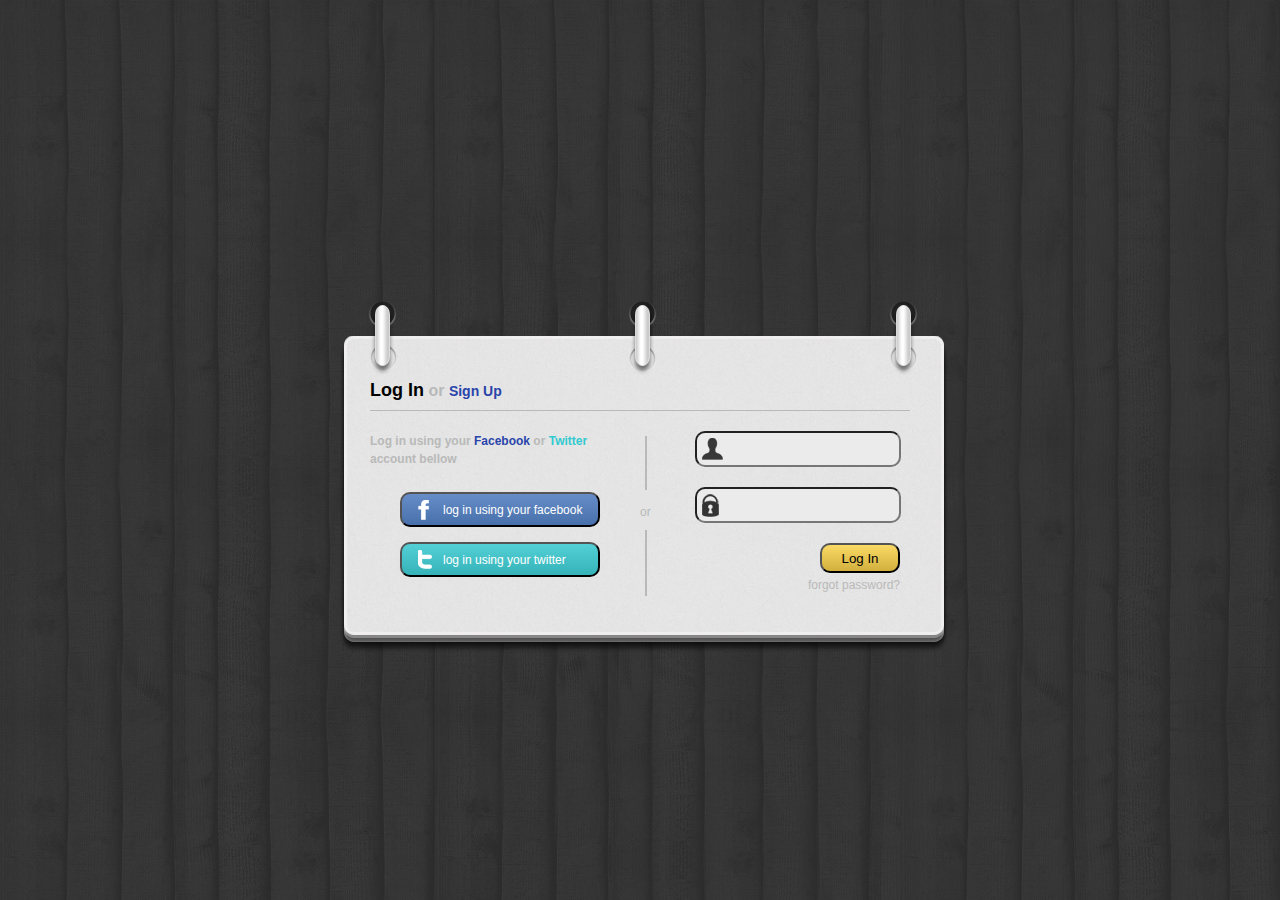
<file: Task-01/index.html>
<!DOCTYPE html>
<html lang="uk">

<head>
    <meta charset="UTF-8">
    <title>Урок №7 - Завдання №1</title>
    <link rel="stylesheet" href=".css/style.css" type="text/css">
</head>

<body>

    <div class="container">

        <div class="textLogin">
            <span class="black18">Log In</span> or <span class="blue14">Sign Up</span>
        </div>

        <div class="socialButton">
            <span class="social">Log in using your <span class="facebook">Facebook</span> or <span class="twitter">Twitter</span> account bellow</span>
            <div class="buttonPosition">
                <button type="button" class="buttonFb">
                    <img class="button1" src=".images/fb-icon.png" alt="">
                    <span>log in using your facebook</span>
                </button>
                <button type="button" class="buttonTw">
                    <img class="button2" src=".images/twitter-icon.png" alt="">
                    <span>log in using your twitter</span>
                </button>
            </div>
        </div>

        <div class="verticalLine">
        </div>

        <div class="textOR">
            <p>or</p>
        </div>

        <div class="loginForm">
            <input type="text" value="" placeholder="">
            <input type="password" value="" placeholder="">
            <input type="submit" value="Log In">
            <a href="#">forgot password&#63;</a>
        </div>
    </div>

</body>

</html>
</file>
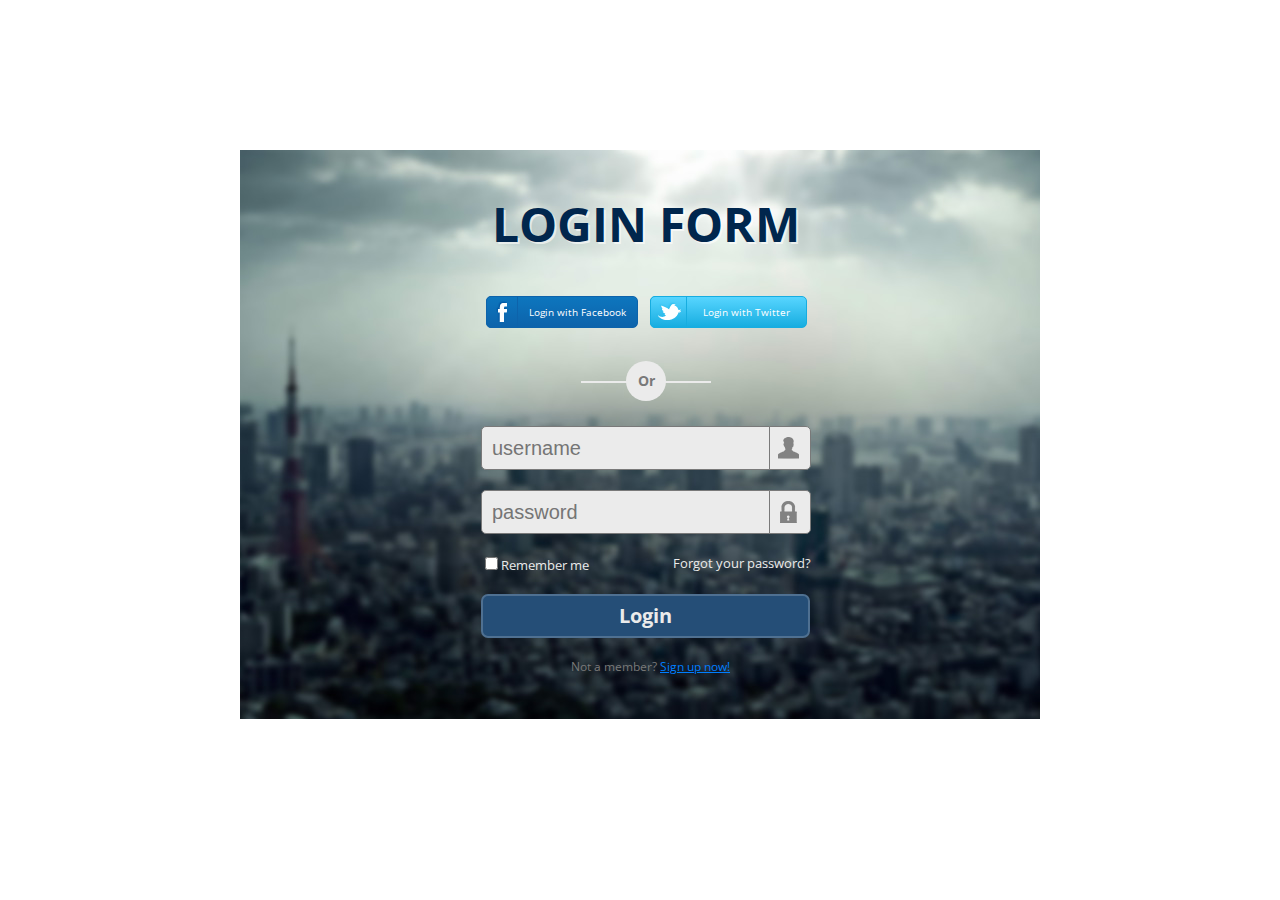
<file: Task-02/index.html>
<!DOCTYPE html>
<html lang="uk">

<head>
    <meta charset="UTF-8">
    <title>Урок №7 - Завдання №2</title>
    <link rel="stylesheet" href=".css/style.css" type="text/css">
    <link href="https://fonts.googleapis.com/css?family=Open+Sans:400,700,800" rel="stylesheet">
</head>

<body>
    <div class="container">
        <div class="form">
            <h1>Login Form</h1>

            <div class="btnFb">
                <a href="#">
                    <div class="imgFb"><img src=".images/fb-icon.png" alt=""></div>
                    <div class="loginFb">Login with Facebook</div>
                </a>
            </div>

            <div class="btnTw">
                <a href="#">
                    <div class="imgTw"><img src=".images/twitter-icon.png" alt=" "></div>
                    <div class="loginTw">Login with Twitter</div>
                </a>
            </div>

            <div class="hl"></div>
            <div class="circle"><span>Or</span></div>

            <input type="text" value="" placeholder="username">
            <div class="log"></div>
            <input type="password" value="" placeholder="password">
            <div class="passwd"></div>

            <div class="check"><input type="checkbox" value="">Remember me</div>
            <a href="#" class="forgot">Forgot your password&#63;</a>

            <div class="btnlog">
                <a href="#">
                    <div>Login</div>
                </a>
            </div>

            <span>Not a member&#63; <a href="#" class="link">Sign up now!</a></span>

        </div>
    </div>
</body>

</html>
</file>
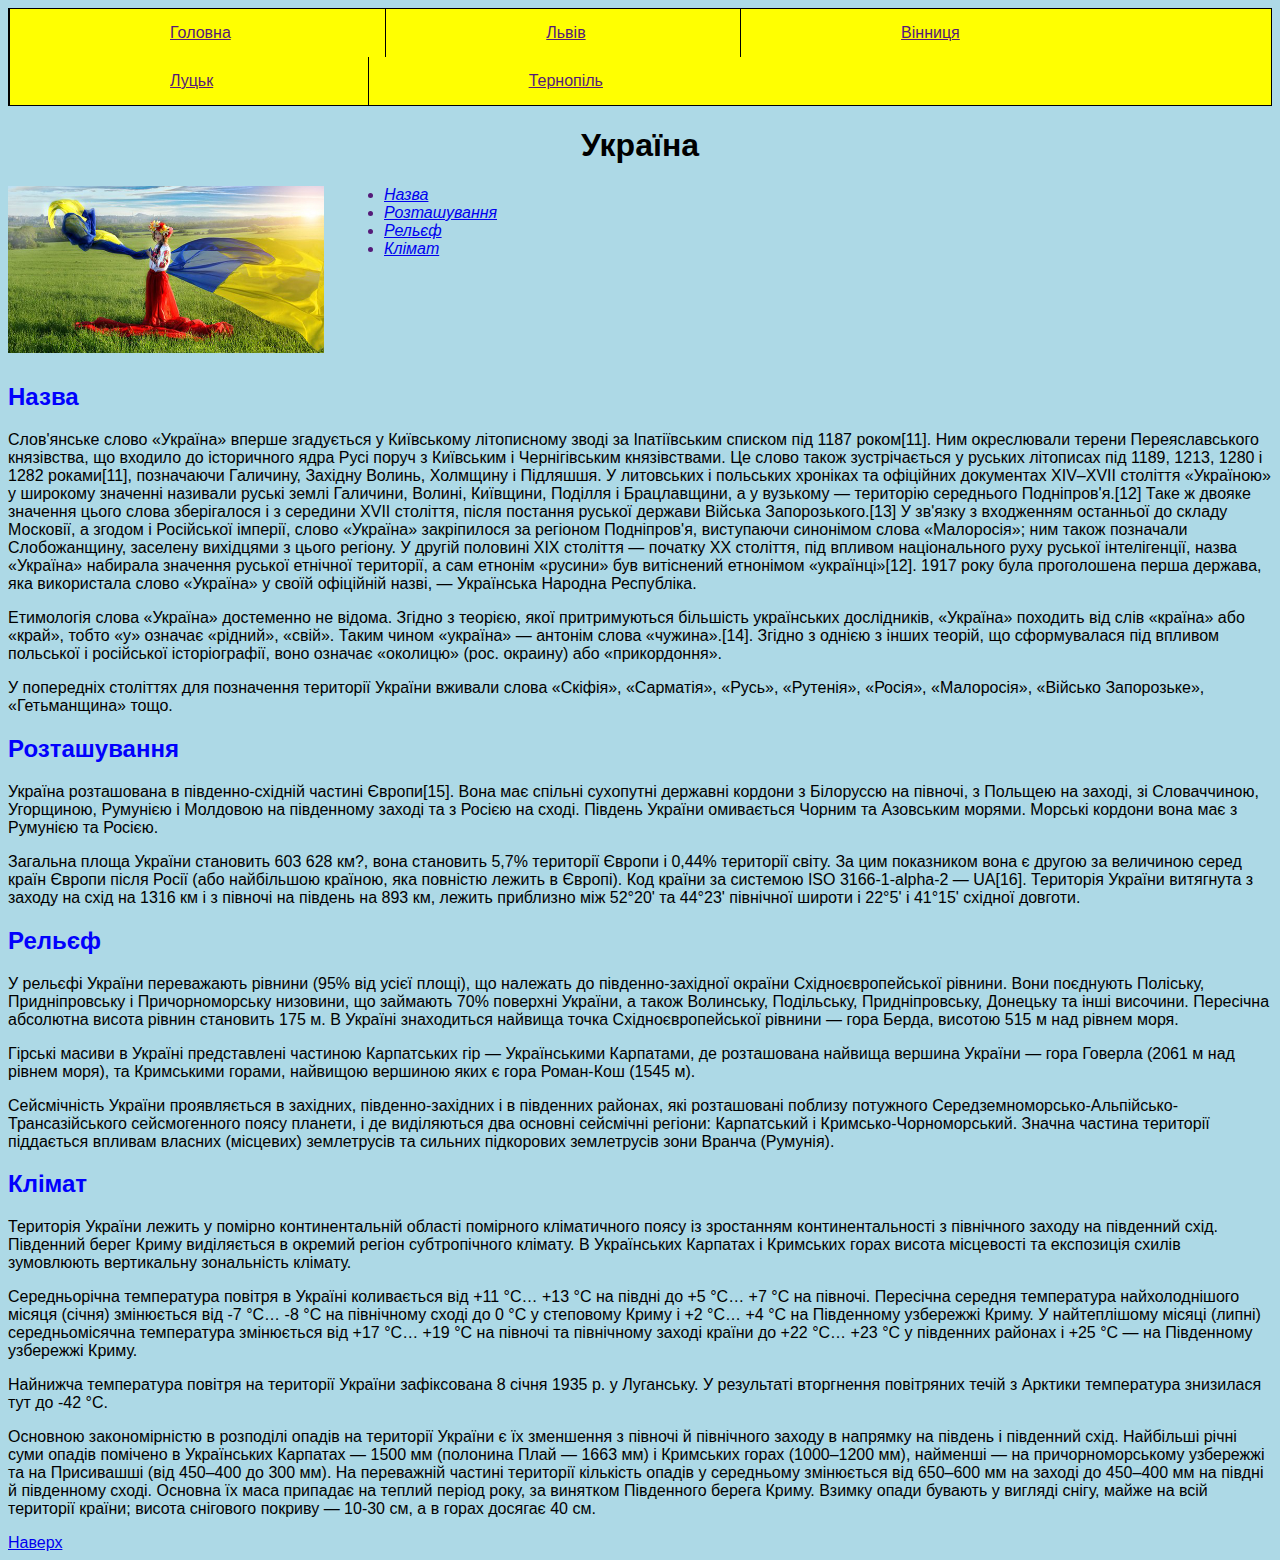
<file: Task01/index.html>
<!DOCTYPE html>
<html lang="uk">

<head>
    <meta charset="UTF-8">
    <title>Урок №5 - Завдання №1</title>
    <link rel="stylesheet" href="css/style.css">
</head>

<body>

    <a id="top"></a>
    
    <ul class="mainMenu">
        <li><a href="index.html">Головна</a></li>
        <li><a href="lviv.html">Львів</a></li>
        <li><a href="vinnucia.html">Вінниця</a></li>
        <li><a href="lyck.html">Луцьк</a></li>
        <li><a href="ternopil.html">Тернопіль</a></li>
    </ul>
    
    <h1>Україна</h1>

    <img src="images/index.jpg" alt="Україна">

    <ul class="scroll">
        <li><a href="#section1">Назва</a></li>
        <li><a href="#section2">Розташування</a></li>
        <li><a href="#section3">Рельєф</a></li>
        <li><a href="#section4">Клімат</a></li>

    </ul>

    <a id="section1"></a>
    <h2>Назва</h2>

    <p>Слов'янське слово «Україна» вперше згадується у Київському літописному зводі за Іпатіївським списком під 1187 роком[11]. Ним окреслювали терени Переяславського князівства, що входило до історичного ядра Русі поруч з Київським і Чернігівським князівствами. Це слово також зустрічається у руських літописах під 1189, 1213, 1280 і 1282 роками[11], позначаючи Галичину, Західну Волинь, Холмщину і Підляшшя. У литовських і польських хроніках та офіційних документах XIV–XVII століття «Україною» у широкому значенні називали руські землі Галичини, Волині, Київщини, Поділля і Брацлавщини, а у вузькому — територію середнього Подніпров'я.[12] Таке ж двояке значення цього слова зберігалося і з середини XVII століття, після постання руської держави Війська Запорозького.[13] У зв'язку з входженням останньої до складу Московії, а згодом і Російської імперії, слово «Україна» закріпилося за регіоном Подніпров'я, виступаючи синонімом слова «Малоросія»; ним також позначали Слобожанщину, заселену вихідцями з цього регіону. У другій половині XIX століття — початку XX століття, під впливом національного руху руської інтелігенції, назва «Україна» набирала значення руської етнічної території, а сам етнонім «русини» був витіснений етнонімом «українці»[12]. 1917 року була проголошена перша держава, яка використала слово «Україна» у своїй офіційній назві, — Українська Народна Республіка.</p>

    <p>Етимологія слова «Україна» достеменно не відома. Згідно з теорією, якої притримуються більшість українських дослідників, «Україна» походить від слів «країна» або «край», тобто «у» означає «рідний», «свій». Таким чином «україна» — антонім слова «чужина».[14]. Згідно з однією з інших теорій, що сформувалася під впливом польської і російської історіографії, воно означає «околицю» (рос. окраину) або «прикордоння».</p>

    <p>У попередніх століттях для позначення території України вживали слова «Скіфія», «Сарматія», «Русь», «Рутенія», «Росія», «Малоросія», «Військо Запорозьке», «Гетьманщина» тощо.</p>

    <a id="section2"></a>
    <h2>Розташування</h2>

    <p>Україна розташована в південно-східній частині Європи[15]. Вона має спільні сухопутні державні кордони з Білоруссю на півночі, з Польщею на заході, зі Словаччиною, Угорщиною, Румунією і Молдовою на південному заході та з Росією на сході. Південь України омивається Чорним та Азовським морями. Морські кордони вона має з Румунією та Росією.</p>

    <p>Загальна площа України становить 603 628 км?, вона становить 5,7% території Європи і 0,44% території світу. За цим показником вона є другою за величиною серед країн Європи після Росії (або найбільшою країною, яка повністю лежить в Європі). Код країни за системою ISO 3166-1-alpha-2 — UA[16]. Територія України витягнута з заходу на схід на 1316 км і з півночі на південь на 893 км, лежить приблизно між 52°20' та 44°23' північної широти і 22°5' і 41°15' східної довготи.</p>

    <a id="section3"></a>
    <h2>Рельєф</h2>

    <p>У рельєфі України переважають рівнини (95% від усієї площі), що належать до південно-західної окраїни Східноєвропейської рівнини. Вони поєднують Поліську, Придніпровську і Причорноморську низовини, що займають 70% поверхні України, а також Волинську, Подільську, Придніпровську, Донецьку та інші височини. Пересічна абсолютна висота рівнин становить 175 м. В Україні знаходиться найвища точка Східноєвропейської рівнини — гора Берда, висотою 515 м над рівнем моря.</p>

    <p>Гірські масиви в Україні представлені частиною Карпатських гір — Українськими Карпатами, де розташована найвища вершина України — гора Говерла (2061 м над рівнем моря), та Кримськими горами, найвищою вершиною яких є гора Роман-Кош (1545 м).</p>

    <p>Сейсмічність України проявляється в західних, південно-західних і в південних районах, які розташовані поблизу потужного Середземноморсько-Альпійсько-Трансазійського сейсмогенного поясу планети, і де виділяються два основні сейсмічні регіони: Карпатський і Кримсько-Чорноморський. Значна частина території піддається впливам власних (місцевих) землетрусів та сильних підкорових землетрусів зони Вранча (Румунія).</p>

    <a id="section4"></a>
    <h2>Клімат</h2>

    <p>Територія України лежить у помірно континентальній області помірного кліматичного поясу із зростанням континентальності з північного заходу на південний схід. Південний берег Криму виділяється в окремий регіон субтропічного клімату. В Українських Карпатах і Кримських горах висота місцевості та експозиція схилів зумовлюють вертикальну зональність клімату.</p>

    <p>Середньорічна температура повітря в Україні коливається від +11 °C… +13 °C на півдні до +5 °C… +7 °C на півночі. Пересічна середня температура найхолоднішого місяця (січня) змінюється від -7 °C… -8 °C на північному сході до 0 °C у степовому Криму і +2 °C… +4 °C на Південному узбережжі Криму. У найтеплішому місяці (липні) середньомісячна температура змінюється від +17 °C… +19 °C на півночі та північному заході країни до +22 °C… +23 °C у південних районах і +25 °C — на Південному узбережжі Криму.</p>

    <p>Найнижча температура повітря на території України зафіксована 8 січня 1935 р. у Луганську. У результаті вторгнення повітряних течій з Арктики температура знизилася тут до -42 °C.</p>

    <p>Основною закономірністю в розподілі опадів на території України є їх зменшення з півночі й північного заходу в напрямку на південь і південний схід. Найбільші річні суми опадів помічено в Українських Карпатах — 1500 мм (полонина Плай — 1663 мм) і Кримських горах (1000–1200 мм), найменші — на причорноморському узбережжі та на Присивашші (від 450–400 до 300 мм). На переважній частині території кількість опадів у середньому змінюється від 650–600 мм на заході до 450–400 мм на півдні й південному сході. Основна їх маса припадає на теплий період року, за винятком Південного берега Криму. Взимку опади бувають у вигляді снігу, майже на всій території країни; висота снігового покриву — 10-30 см, а в горах досягає 40 см.</p>

    <a href="#top">Наверх</a>

</body>

</html>
</file>
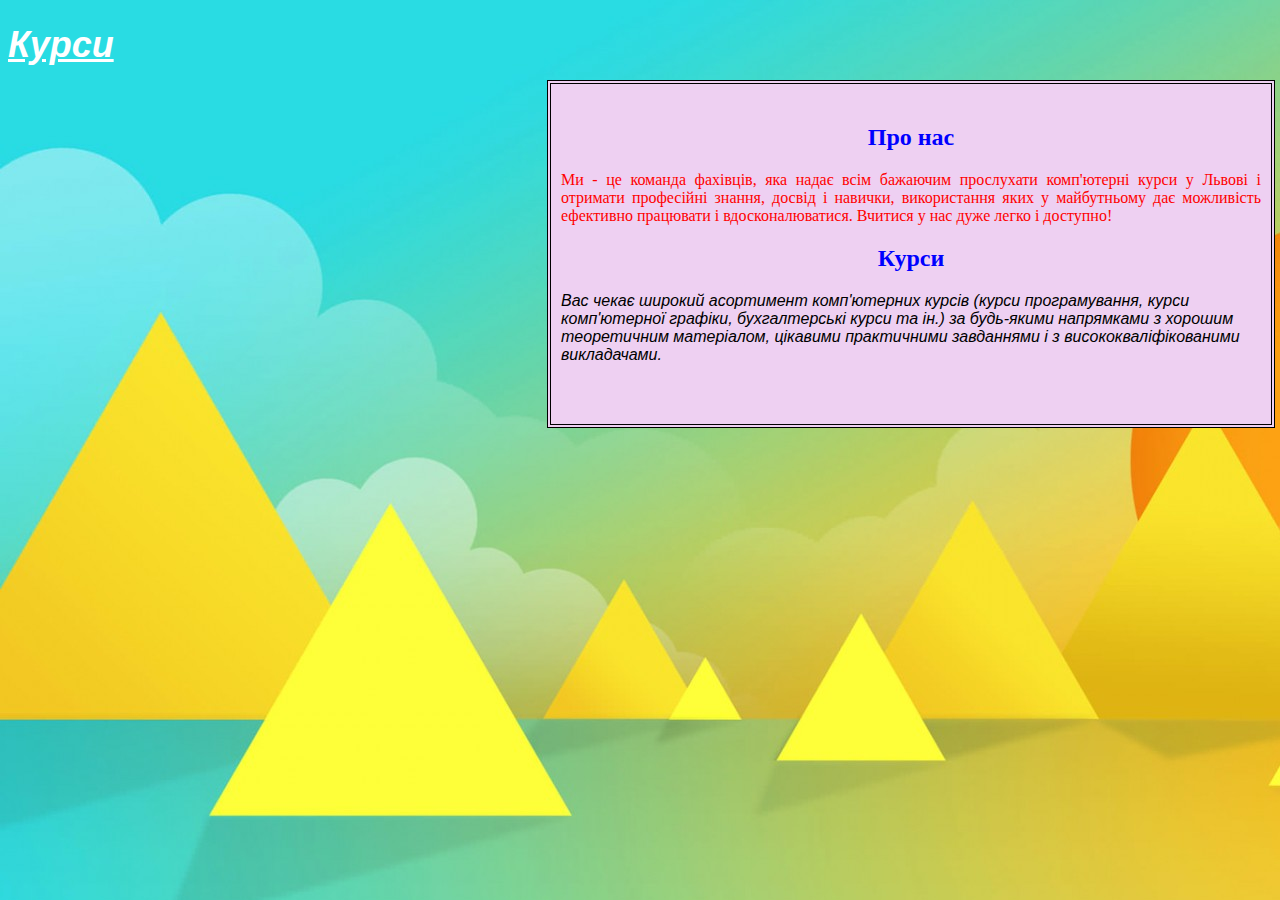
<file: Task02/index.html>
<!DOCTYPE html>
<html lang="uk">

<head>
    <meta charset="UTF-8">
    <title>Урок №5 - Завдання №2</title>
    <link rel="stylesheet" href="css/style.css">
</head>

<body>

    <h1>Курси</h1>

    <div class="table">
        <h2>Про нас</h2>

        <p class="red">Ми - це команда фахівців, яка надає всім бажаючим прослухати комп'ютерні курси у Львові і отримати професійні знання, досвід і навички, використання яких у майбутньому дає можливість ефективно працювати і вдосконалюватися. Вчитися у нас дуже легко і доступно!<p>

                <h2>Курси</h2>

                <p class="italic">Вас чекає широкий асортимент комп'ютерних курсів (курси програмування, курси комп'ютерної графіки, бухгалтерські курси та ін.) за будь-якими напрямками з хорошим теоретичним матеріалом, цікавими практичними завданнями і з висококваліфікованими викладачами.<p>
    </div>

</body>

</html>
</file>
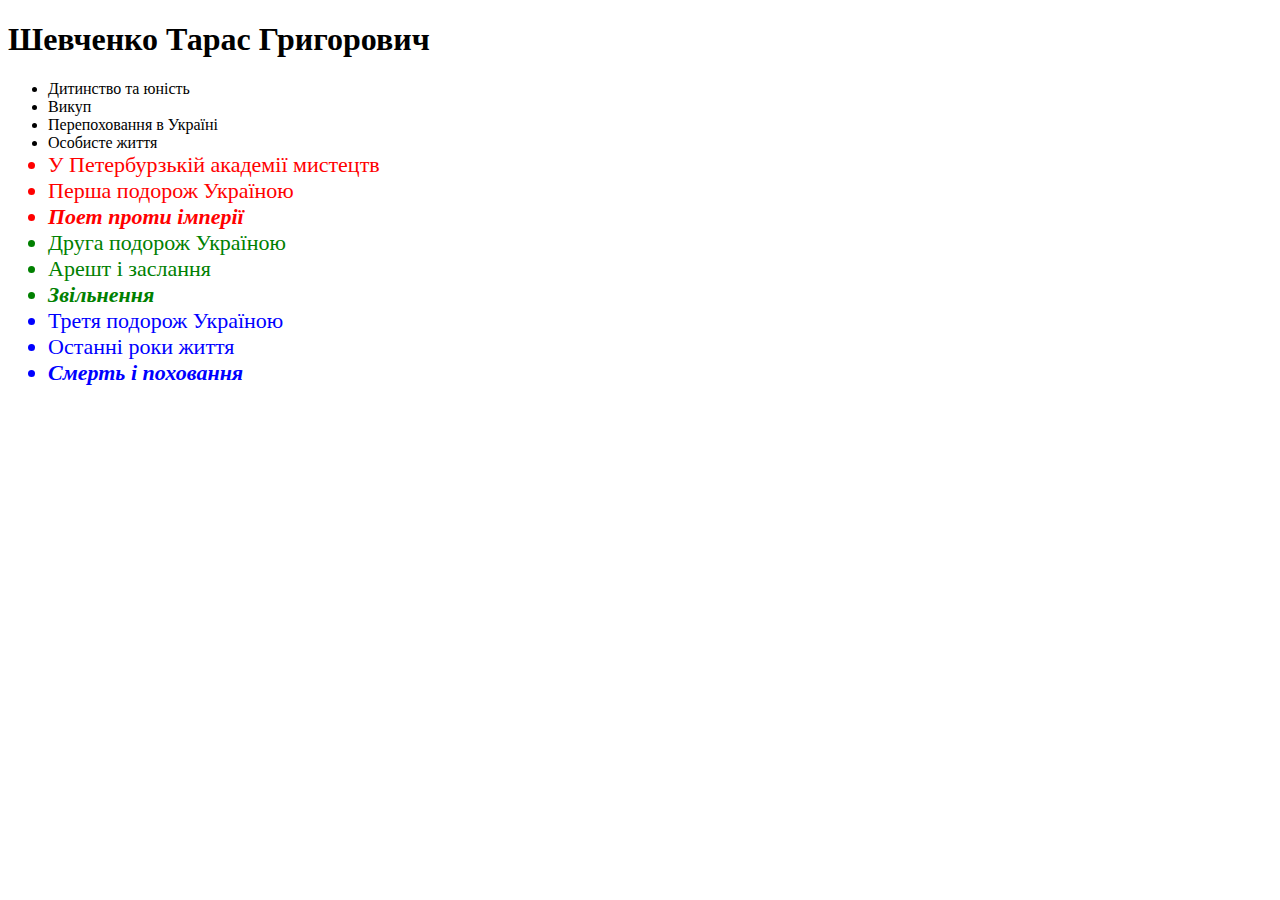
<file: Task1/index.html>
<!DOCTYPE html>
<html lang="UK">

<head>
    <meta charset="UTF-8">
    <title>Урок №4 - Завдання №1</title>
    <link rel="stylesheet" href=".css/style.css">

</head>

<body>

    <h1>Шевченко Тарас Григорович</h1>

    <ul>
        <li>Дитинство та юність</li>
        <li>Викуп</li>
        <li>Перепоховання в Україні</li>
        <li>Особисте життя</li>
        <li class="colorRed">У Петербурзькій академії мистецтв</li>
        <li class="colorRed">Перша подорож Україною</li>
        <li class="colorRed textStyle">Поет проти імперії</li>
        <li class="colorGreen">Друга подорож Україною</li>
        <li class="colorGreen">Арешт і заслання</li>
        <li class="colorGreen textStyle">Звільнення</li>
        <li class="colorBlue">Третя подорож Україною</li>
        <li class="colorBlue">Останні роки життя</li>
        <li class="colorBlue textStyle">Смерть і поховання</li>
    </ul>

</body>

</html>
</file>
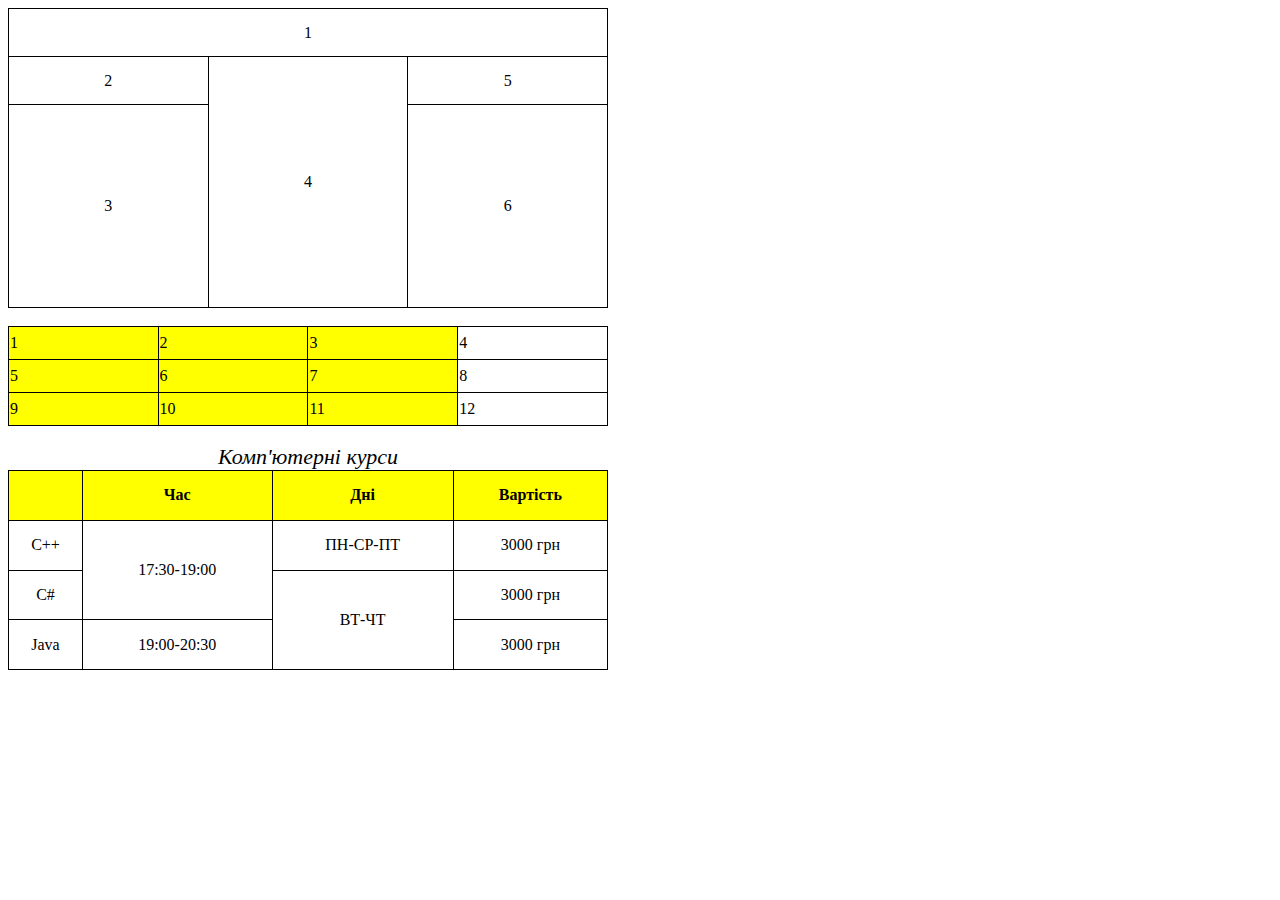
<file: Task2/index.html>
<!DOCTYPE html>
<html lang="uk">

<head>
    <meta charset="UTF-8">
    <title>Урок №4 - Завдання №2</title>
    <link rel="stylesheet" href=".css/style.css">
</head>

<body>

    <table class="firstTable">
        <tr>
            <td colspan="3">1</td>
        </tr>
        <tr>
            <td>2</td>
            <td rowspan="2">4</td>
            <td>5</td>
        </tr>
        <tr>
            <td class="cellHeight">3</td>
            <td class="cellHeight">6</td>
        </tr>
    </table>

    <br>

    <table class="secondTable">
        <colgroup>
            <col span="3" class="colorCol">
            <col span="1">
        </colgroup>
        <tr>
            <td>1</td>
            <td>2</td>
            <td>3</td>
            <td>4</td>
        </tr>
        <tr>
            <td>5</td>
            <td>6</td>
            <td>7</td>
            <td>8</td>
        </tr>
        <tr>
            <td>9</td>
            <td>10</td>
            <td>11</td>
            <td>12</td>
        </tr>
    </table>

    <br>

    <table class="thirdTable">
        <caption>Комп'ютерні курси</caption>
        <tr>
            <th></th>
            <th>Час</th>
            <th>Дні</th>
            <th>Вартість</th>
        </tr>
        <tr>
            <td>С++</td>
            <td rowspan="2">17:30-19:00</td>
            <td>ПН-СР-ПТ</td>
            <td>3000 грн</td>
        </tr>
        <tr>
            <td>С#</td>
            <td rowspan="2">ВТ-ЧТ</td>
            <td>3000 грн</td>
        </tr>
        <tr>
            <td>Java</td>
            <td>19:00-20:30</td>
            <td>3000 грн</td>
        </tr>

    </table>

</body>

</html>
</file>
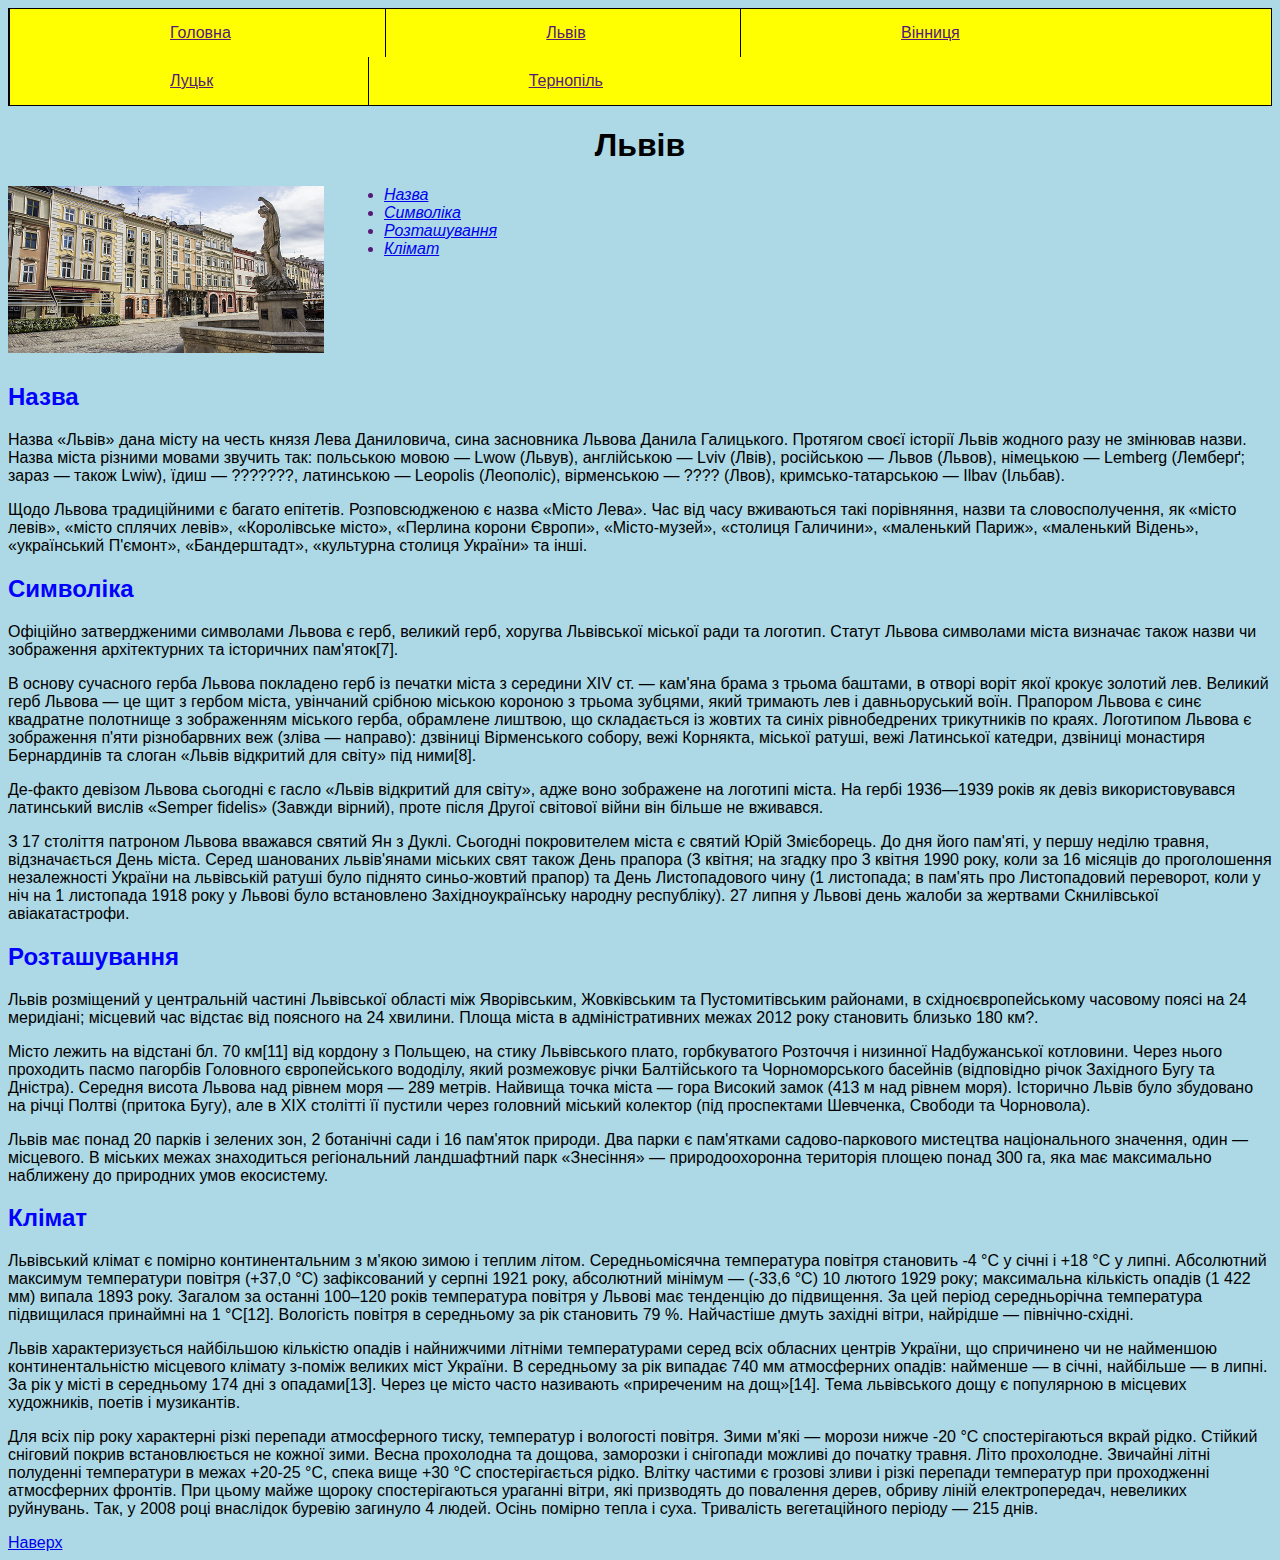
<file: Task01/lviv.html>
<!DOCTYPE html>
<html lang="uk">

<head>
    <meta charset="UTF-8">
    <title>Урок №5 - Завдання №1</title>
    <link rel="stylesheet" href="css/style.css">
</head>

<body>
    
    <a id="top"></a>
    <ul class="mainMenu">
        <li><a href="index.html">Головна</a></li>
        <li><a href="lviv.html">Львів</a></li>
        <li><a href="vinnucia.html">Вінниця</a></li>
        <li><a href="lyck.html">Луцьк</a></li>
        <li><a href="ternopil.html">Тернопіль</a></li>
    </ul>

    <h1>Львів</h1>

    <img src="images/lviv.jpg" alt="Львів">

    <ul class="scroll">
        <li><a href="#section1">Назва</a></li>
        <li><a href="#section2">Символіка</a></li>
        <li><a href="#section3">Розташування</a></li>
        <li><a href="#section4">Клімат</a></li>
    </ul>

    <a id="section1"></a>
    <h2>Назва</h2>

    <p>Назва «Львів» дана місту на честь князя Лева Даниловича, сина засновника Львова Данила Галицького. Протягом своєї історії Львів жодного разу не змінював назви. Назва міста різними мовами звучить так: польською мовою — Lwow (Львув), англійською — Lviv (Лвів), російською — Львов (Львов), німецькою — Lemberg (Лемберґ; зараз — також Lwiw), їдиш — ???????, латинською — Leopolis (Леополіс), вірменською — ???? (Лвов), кримсько-татарською — Ilbav (Ільбав).</p>

    <p>Щодо Львова традиційними є багато епітетів. Розповсюдженою є назва «Місто Лева». Час від часу вживаються такі порівняння, назви та словосполучення, як «місто левів», «місто сплячих левів», «Королівське місто», «Перлина корони Європи», «Місто-музей», «столиця Галичини», «маленький Париж», «маленький Відень», «український П'ємонт», «Бандерштадт», «культурна столиця України» та інші.</p>

    <a id="section2"></a>
    <h2>Символіка</h2>

    <p>Офіційно затвердженими символами Львова є герб, великий герб, хоругва Львівської міської ради та логотип. Статут Львова символами міста визначає також назви чи зображення архітектурних та історичних пам'яток[7].</p>

    <p>В основу сучасного герба Львова покладено герб із печатки міста з середини ХІV ст. — кам'яна брама з трьома баштами, в отворі воріт якої крокує золотий лев. Великий герб Львова — це щит з гербом міста, увінчаний срібною міською короною з трьома зубцями, який тримають лев і давньоруський воїн. Прапором Львова є синє квадратне полотнище з зображенням міського герба, обрамлене лиштвою, що складається із жовтих та синіх рівнобедрених трикутників по краях. Логотипом Львова є зображення п'яти різнобарвних веж (зліва — направо): дзвіниці Вірменського собору, вежі Корнякта, міської ратуші, вежі Латинської катедри, дзвіниці монастиря Бернардинів та слоган «Львів відкритий для світу» під ними[8].</p>

    <p>Де-факто девізом Львова сьогодні є гасло «Львів відкритий для світу», адже воно зображене на логотипі міста. На гербі 1936—1939 років як девіз використовувався латинський вислів «Semper fidelis» (Завжди вірний), проте після Другої світової війни він більше не вживався.</p>

    <p>З 17 століття патроном Львова вважався святий Ян з Дуклі. Сьогодні покровителем міста є святий Юрій Змієборець. До дня його пам'яті, у першу неділю травня, відзначається День міста. Серед шанованих львів'янами міських свят також День прапора (3 квітня; на згадку про 3 квітня 1990 року, коли за 16 місяців до проголошення незалежності України на львівській ратуші було піднято синьо-жовтий прапор) та День Листопадового чину (1 листопада; в пам'ять про Листопадовий переворот, коли у ніч на 1 листопада 1918 року у Львові було встановлено Західноукраїнську народну республіку). 27 липня у Львові день жалоби за жертвами Скнилівської авіакатастрофи.</p>

    <a id="section3"></a>
    <h2>Розташування</h2>

    <p>Львів розміщений у центральній частині Львівської області між Яворівським, Жовківським та Пустомитівським районами, в східноєвропейському часовому поясі на 24 меридіані; місцевий час відстає від поясного на 24 хвилини. Площа міста в адміністративних межах 2012 року становить близько 180 км?.</p>

    <p>Місто лежить на відстані бл. 70 км[11] від кордону з Польщею, на стику Львівського плато, горбкуватого Розточчя і низинної Надбужанської котловини. Через нього проходить пасмо пагорбів Головного європейського вододілу, який розмежовує річки Балтійського та Чорноморського басейнів (відповідно річок Західного Бугу та Дністра). Середня висота Львова над рівнем моря — 289 метрів. Найвища точка міста — гора Високий замок (413 м над рівнем моря). Історично Львів було збудовано на річці Полтві (притока Бугу), але в XIX столітті її пустили через головний міський колектор (під проспектами Шевченка, Свободи та Чорновола).</p>

    <p>Львів має понад 20 парків і зелених зон, 2 ботанічні сади і 16 пам'яток природи. Два парки є пам'ятками садово-паркового мистецтва національного значення, один — місцевого. В міських межах знаходиться регіональний ландшафтний парк «Знесіння» — природоохоронна територія площею понад 300 га, яка має максимально наближену до природних умов екосистему.</p>

    <a id="section4"></a>
    <h2>Клімат</h2>

    <p>Львівський клімат є помірно континентальним з м'якою зимою і теплим літом. Середньомісячна температура повітря становить -4 °C у січні і +18 °C у липні. Абсолютний максимум температури повітря (+37,0 °C) зафіксований у серпні 1921 року, абсолютний мінімум — (-33,6 °C) 10 лютого 1929 року; максимальна кількість опадів (1 422 мм) випала 1893 року. Загалом за останні 100–120 років температура повітря у Львові має тенденцію до підвищення. За цей період середньорічна температура підвищилася принаймні на 1 °C[12]. Вологість повітря в середньому за рік становить 79 %. Найчастіше дмуть західні вітри, найрідше — північно-східні.</p>

    <p>Львів характеризується найбільшою кількістю опадів і найнижчими літніми температурами серед всіх обласних центрів України, що спричинено чи не найменшою континентальністю місцевого клімату з-поміж великих міст України. В середньому за рік випадає 740 мм атмосферних опадів: найменше — в січні, найбільше — в липні. За рік у місті в середньому 174 дні з опадами[13]. Через це місто часто називають «приреченим на дощ»[14]. Тема львівського дощу є популярною в місцевих художників, поетів і музикантів.</p>

    <p>Для всіх пір року характерні різкі перепади атмосферного тиску, температур і вологості повітря. Зими м'які — морози нижче -20 °C спостерігаються вкрай рідко. Стійкий сніговий покрив встановлюється не кожної зими. Весна прохолодна та дощова, заморозки і снігопади можливі до початку травня. Літо прохолодне. Звичайні літні полуденні температури в межах +20-25 °C, спека вище +30 °C спостерігається рідко. Влітку частими є грозові зливи і різкі перепади температур при проходженні атмосферних фронтів. При цьому майже щороку спостерігаються ураганні вітри, які призводять до повалення дерев, обриву ліній електропередач, невеликих руйнувань. Так, у 2008 році внаслідок буревію загинуло 4 людей. Осінь помірно тепла і суха. Тривалість вегетаційного періоду — 215 днів.</p>

    <a href="#top">Наверх</a>

</body>

</html>
</file>
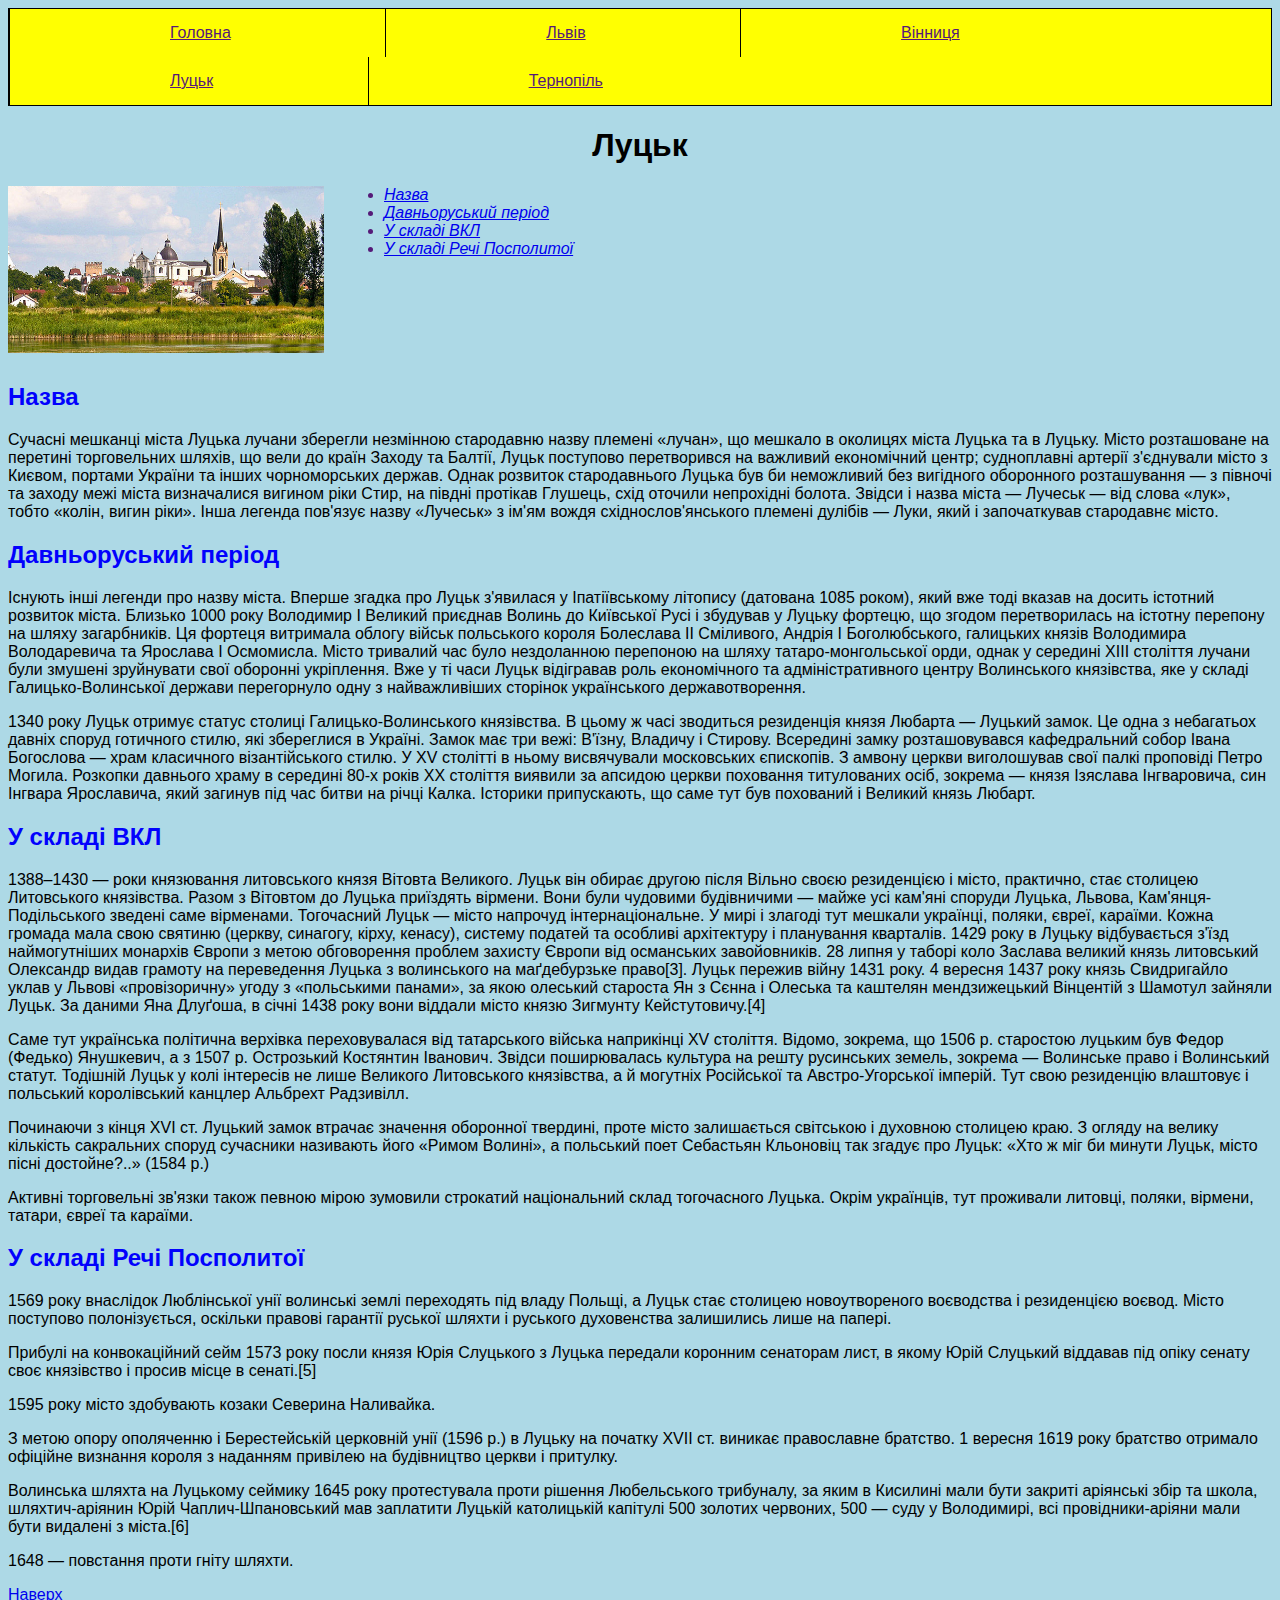
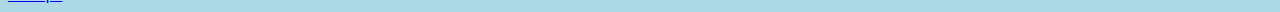
<file: Task01/lyck.html>
<!DOCTYPE html>
<html lang="uk">

<head>
    <meta charset="UTF-8">
    <title>Урок №5 - Завдання №1</title>
    <link rel="stylesheet" href="css/style.css">
</head>

<body>
    
    <a id="top"></a>
    <ul class="mainMenu">
        <li><a href="index.html">Головна</a></li>
        <li><a href="lviv.html">Львів</a></li>
        <li><a href="vinnucia.html">Вінниця</a></li>
        <li><a href="lyck.html">Луцьк</a></li>
        <li><a href="ternopil.html">Тернопіль</a></li>
    </ul>

    <h1>Луцьк</h1>

    <img src="images/lyck.jpg" alt="Луцьк">

    <ul class="scroll">
        <li><a href="#section1">Назва</a></li>
        <li><a href="#section2">Давньоруський період</a></li>
        <li><a href="#section3">У складі ВКЛ</a></li>
        <li><a href="#section4">У складі Речі Посполитої</a></li>
    </ul>

    <a id="section1"></a>
    <h2>Назва</h2>

    <p>Сучасні мешканці міста Луцька лучани зберегли незмінною стародавню назву племені «лучан», що мешкало в околицях міста Луцька та в Луцьку. Місто розташоване на перетині торговельних шляхів, що вели до країн Заходу та Балтії, Луцьк поступово перетворився на важливий економічний центр; судноплавні артерії з'єднували місто з Києвом, портами України та інших чорноморських держав. Однак розвиток стародавнього Луцька був би неможливий без вигідного оборонного розташування — з півночі та заходу межі міста визначалися вигином ріки Стир, на півдні протікав Глушець, схід оточили непрохідні болота. Звідси і назва міста — Лучеськ — від слова «лук», тобто «колін, вигин ріки». Інша легенда пов'язує назву «Лучеськ» з ім'ям вождя східнослов'янського племені дулібів — Луки, який і започаткував стародавнє місто.</p>

    <a id="section2"></a>
    <h2>Давньоруський період</h2>

    <p>Існують інші легенди про назву міста. Вперше згадка про Луцьк з'явилася у Іпатіївському літопису (датована 1085 роком), який вже тоді вказав на досить істотний розвиток міста. Близько 1000 року Володимир I Великий приєднав Волинь до Київської Русі і збудував у Луцьку фортецю, що згодом перетворилась на істотну перепону на шляху загарбників. Ця фортеця витримала облогу військ польського короля Болеслава II Сміливого, Андрія I Боголюбського, галицьких князів Володимира Володаревича та Ярослава I Осмомисла. Місто тривалий час було нездоланною перепоною на шляху татаро-монгольської орди, однак у середині XIII століття лучани були змушені зруйнувати свої оборонні укріплення. Вже у ті часи Луцьк відігравав роль економічного та адміністративного центру Волинського князівства, яке у складі Галицько-Волинської держави перегорнуло одну з найважливіших сторінок українського державотворення.</p>

    <p>1340 року Луцьк отримує статус столиці Галицько-Волинського князівства. В цьому ж часі зводиться резиденція князя Любарта — Луцький замок. Це одна з небагатьох давніх споруд готичного стилю, які збереглися в Україні. Замок має три вежі: В'їзну, Владичу і Стирову. Всередині замку розташовувався кафедральний собор Івана Богослова — храм класичного візантійського стилю. У XV столітті в ньому висвячували московських єпископів. З амвону церкви виголошував свої палкі проповіді Петро Могила. Розкопки давнього храму в середині 80-х років XX століття виявили за апсидою церкви поховання титулованих осіб, зокрема — князя Ізяслава Інгваровича, син Інгвара Ярославича, який загинув під час битви на річці Калка. Історики припускають, що саме тут був похований і Великий князь Любарт.</p>

    <a id="section3"></a>
    <h2>У складі ВКЛ</h2>

    <p>1388–1430 — роки князювання литовського князя Вітовта Великого. Луцьк він обирає другою після Вільно своєю резиденцією і місто, практично, стає столицею Литовського князівства. Разом з Вітовтом до Луцька приїздять вірмени. Вони були чудовими будівничими — майже усі кам'яні споруди Луцька, Львова, Кам'янця-Подільського зведені саме вірменами. Тогочасний Луцьк — місто напрочуд інтернаціональне. У мирі і злагоді тут мешкали українці, поляки, євреї, караїми. Кожна громада мала свою святиню (церкву, синагогу, кірху, кенасу), систему податей та особливі архітектуру і планування кварталів. 1429 року в Луцьку відбувається з'їзд наймогутніших монархів Європи з метою обговорення проблем захисту Європи від османських завойовників. 28 липня у таборі коло Заслава великий князь литовський Олександр видав грамоту на переведення Луцька з волинського на маґдебурзьке право[3]. Луцьк пережив війну 1431 року. 4 вересня 1437 року князь Свидригайло уклав у Львові «провізоричну» угоду з «польськими панами», за якою олеський староста Ян з Сєнна і Олеська та каштелян мендзижецький Вінцентій з Шамотул зайняли Луцьк. За даними Яна Длуґоша, в січні 1438 року вони віддали місто князю Зигмунту Кейстутовичу.[4]</p>

    <p>Саме тут українська політична верхівка переховувалася від татарського війська наприкінці XV століття. Відомо, зокрема, що 1506 р. старостою луцьким був Федор (Федько) Янушкевич, а з 1507 р. Острозький Костянтин Іванович. Звідси поширювалась культура на решту русинських земель, зокрема — Волинське право і Волинський статут. Тодішній Луцьк у колі інтересів не лише Великого Литовського князівства, а й могутніх Російської та Австро-Угорської імперій. Тут свою резиденцію влаштовує і польський королівський канцлер Альбрехт Радзивілл.</p>

    <p>Починаючи з кінця XVI ст. Луцький замок втрачає значення оборонної твердині, проте місто залишається світською і духовною столицею краю. З огляду на велику кількість сакральних споруд сучасники називають його «Римом Волині», а польський поет Себастьян Кльоновіц так згадує про Луцьк: «Хто ж міг би минути Луцьк, місто пісні достойне?..» (1584 р.)</p>

    <p>Активні торговельні зв'язки також певною мірою зумовили строкатий національний склад тогочасного Луцька. Окрім українців, тут проживали литовці, поляки, вірмени, татари, євреї та караїми.</p>

    <a id="section4"></a>
    <h2>У складі Речі Посполитої</h2>

    <p>1569 року внаслідок Люблінської унії волинські землі переходять під владу Польщі, а Луцьк стає столицею новоутвореного воєводства і резиденцією воєвод. Місто поступово полонізується, оскільки правові гарантії руської шляхти і руського духовенства залишились лише на папері.</p>

    <p>Прибулі на конвокаційний сейм 1573 року посли князя Юрія Слуцького з Луцька передали коронним сенаторам лист, в якому Юрій Слуцький віддавав під опіку сенату своє князівство і просив місце в сенаті.[5]</p>

    <p>1595 року місто здобувають козаки Северина Наливайка.</p>

    <p>З метою опору ополяченню і Берестейській церковній унії (1596 р.) в Луцьку на початку XVII ст. виникає православне братство. 1 вересня 1619 року братство отримало офіційне визнання короля з наданням привілею на будівництво церкви і притулку.</p>

    <p>Волинська шляхта на Луцькому сеймику 1645 року протестувала проти рішення Любельського трибуналу, за яким в Кисилині мали бути закриті аріянські збір та школа, шляхтич-аріянин Юрій Чаплич-Шпановський мав заплатити Луцькій католицькій капітулі 500 золотих червоних, 500 — суду у Володимирі, всі провідники-аріяни мали бути видалені з міста.[6]</p>

    <p>1648 — повстання проти гніту шляхти.</p>

    <a href="#top">Наверх</a>

</body>

</html>
</file>
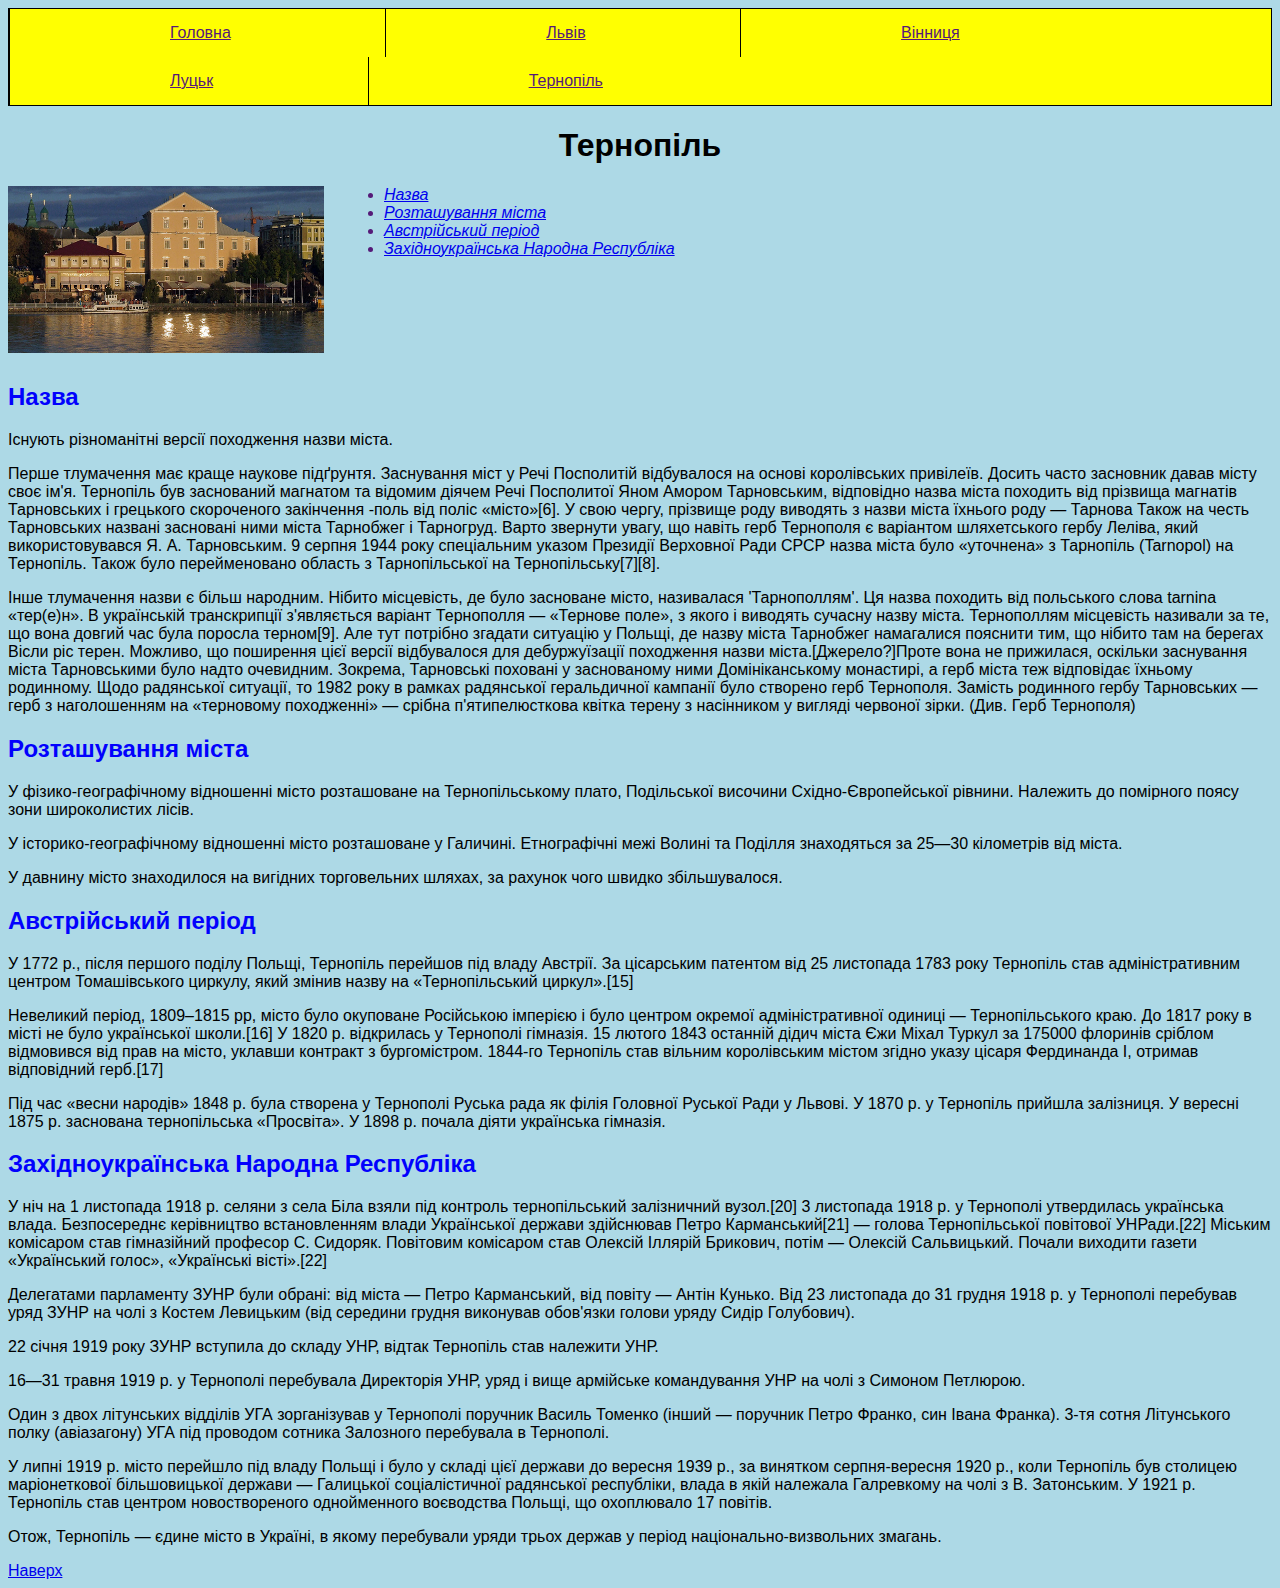
<file: Task01/ternopil.html>
<!DOCTYPE html>
<html lang="uk">

<head>
    <meta charset="UTF-8">
    <title>Урок №5 - Завдання №1</title>
    <link rel="stylesheet" href="css/style.css">
</head>

<body>
    
    <a id="top"></a>
    <ul class="mainMenu">
        <li><a href="index.html">Головна</a></li>
        <li><a href="lviv.html">Львів</a></li>
        <li><a href="vinnucia.html">Вінниця</a></li>
        <li><a href="lyck.html">Луцьк</a></li>
        <li><a href="ternopil.html">Тернопіль</a></li>
    </ul>

    <h1>Тернопіль</h1>

    <img src="images/ternopil.jpg" alt="Тернопіль">

    <ul class="scroll">
        <li><a href="#section1">Назва</a></li>
        <li><a href="#section2">Розташування міста</a></li>
        <li><a href="#section3">Австрійський період</a></li>
        <li><a href="#section4">Західноукраїнська Народна Республіка</a></li>
    </ul>

    <a id="section1"></a>
    <h2>Назва</h2>

    <p>Існують різноманітні версії походження назви міста.</p>

    <p>Перше тлумачення має краще наукове підґрунтя. Заснування міст у Речі Посполитій відбувалося на основі королівських привілеїв. Досить часто засновник давав місту своє ім'я. Тернопіль був заснований магнатом та відомим діячем Речі Посполитої Яном Амором Тарновським, відповідно назва міста походить від прізвища магнатів Тарновських і грецького скороченого закінчення -поль від поліс «місто»[6]. У свою чергу, прізвище роду виводять з назви міста їхнього роду — Тарнова Також на честь Тарновських названі засновані ними міста Тарнобжег і Тарногруд. Варто звернути увагу, що навіть герб Тернополя є варіантом шляхетського гербу Леліва, який використовувався Я. А. Тарновським. 9 серпня 1944 року спеціальним указом Президії Верховної Ради СРСР назва міста було «уточнена» з Тарнопіль (Tarnopol) на Тернопіль. Також було перейменовано область з Тарнопільської на Тернопільську[7][8].</p>

    <p>Інше тлумачення назви є більш народним. Нібито місцевість, де було засноване місто, називалася 'Тарнополлям'. Ця назва походить від польського слова tarnina «тер(е)н». В українській транскрипції з'являється варіант Тернополля — «Тернове поле», з якого і виводять сучасну назву міста. Тернополлям місцевість називали за те, що вона довгий час була поросла терном[9]. Але тут потрібно згадати ситуацію у Польщі, де назву міста Тарнобжег намагалися пояснити тим, що нібито там на берегах Вісли ріс терен. Можливо, що поширення цієї версії відбувалося для дебуржуїзації походження назви міста.[Джерело?]Проте вона не прижилася, оскільки заснування міста Тарновськими було надто очевидним. Зокрема, Тарновські поховані у заснованому ними Домініканському монастирі, а герб міста теж відповідає їхньому родинному. Щодо радянської ситуації, то 1982 року в рамках радянської геральдичної кампанії було створено герб Тернополя. Замість родинного гербу Тарновських — герб з наголошенням на «терновому походженні» — срібна п'ятипелюсткова квітка терену з насінником у вигляді червоної зірки. (Див. Герб Тернополя)</p>

    <a id="section2"></a>
    <h2>Розташування міста</h2>

    <p>У фізико-географічному відношенні місто розташоване на Тернопільському плато, Подільської височини Східно-Європейської рівнини. Належить до помірного поясу зони широколистих лісів.</p>

    <p>У історико-географічному відношенні місто розташоване у Галичині. Етнографічні межі Волині та Поділля знаходяться за 25—30 кілометрів від міста.</p>

    <p>У давнину місто знаходилося на вигідних торговельних шляхах, за рахунок чого швидко збільшувалося.</p>

    <a id="section3"></a>
    <h2>Австрійський період</h2>

    <p>У 1772 р., після першого поділу Польщі, Тернопіль перейшов під владу Австрії. За цісарським патентом від 25 листопада 1783 року Тернопіль став адміністративним центром Томашівського циркулу, який змінив назву на «Тернопільський циркул».[15]</p>

    <p>Невеликий період, 1809–1815 рр, місто було окуповане Російською імперією і було центром окремої адміністративної одиниці — Тернопільського краю. До 1817 року в місті не було української школи.[16] У 1820 р. відкрилась у Тернополі гімназія. 15 лютого 1843 останній дідич міста Єжи Міхал Туркул за 175000 флоринів сріблом відмовився від прав на місто, уклавши контракт з бургомістром. 1844-го Тернопіль став вільним королівським містом згідно указу цісаря Фердинанда І, отримав відповідний герб.[17]</p>

    <p>Під час «весни народів» 1848 р. була створена у Тернополі Руська рада як філія Головної Руської Ради у Львові. У 1870 р. у Тернопіль прийшла залізниця. У вересні 1875 р. заснована тернопільська «Просвіта». У 1898 р. почала діяти українська гімназія.</p>

    <a id="section4"></a>
    <h2>Західноукраїнська Народна Республіка</h2>

    <p>У ніч на 1 листопада 1918 р. селяни з села Біла взяли під контроль тернопільський залізничний вузол.[20] 3 листопада 1918 р. у Тернополі утвердилась українська влада. Безпосереднє керівництво встановленням влади Української держави здійснював Петро Карманський[21] — голова Тернопільської повітової УНРади.[22] Міським комісаром став гімназійний професор С. Сидоряк. Повітовим комісаром став Олексій Іллярій Брикович, потім — Олексій Сальвицький. Почали виходити газети «Український голос», «Українські вісті».[22]</p>

    <p>Делегатами парламенту ЗУНР були обрані: від міста — Петро Карманський, від повіту — Антін Кунько. Від 23 листопада до 31 грудня 1918 р. у Тернополі перебував уряд ЗУНР на чолі з Костем Левицьким (від середини грудня виконував обов'язки голови уряду Сидір Голубович).</p>

    <p>22 січня 1919 року ЗУНР вступила до складу УНР, відтак Тернопіль став належити УНР.</p>

    <p>16—31 травня 1919 р. у Тернополі перебувала Директорія УНР, уряд і вище армійське командування УНР на чолі з Симоном Петлюрою.</p>

    <p>Один з двох літунських відділів УГА зорганізував у Тернополі поручник Василь Томенко (інший — поручник Петро Франко, син Івана Франка). 3-тя сотня Літунського полку (авіазагону) УГА під проводом сотника Залозного перебувала в Тернополі.</p>

    <p>У липні 1919 р. місто перейшло під владу Польщі і було у складі цієї держави до вересня 1939 р., за винятком серпня-вересня 1920 р., коли Тернопіль був столицею маріонеткової більшовицької держави — Галицької соціалістичної радянської республіки, влада в якій належала Галревкому на чолі з В. Затонським. У 1921 р. Тернопіль став центром новоствореного однойменного воєводства Польщі, що охоплювало 17 повітів.</p>

    <p>Отож, Тернопіль — єдине місто в Україні, в якому перебували уряди трьох держав у період національно-визвольних змагань.</p>

    <a href="#top">Наверх</a>

</body>

</html>
</file>
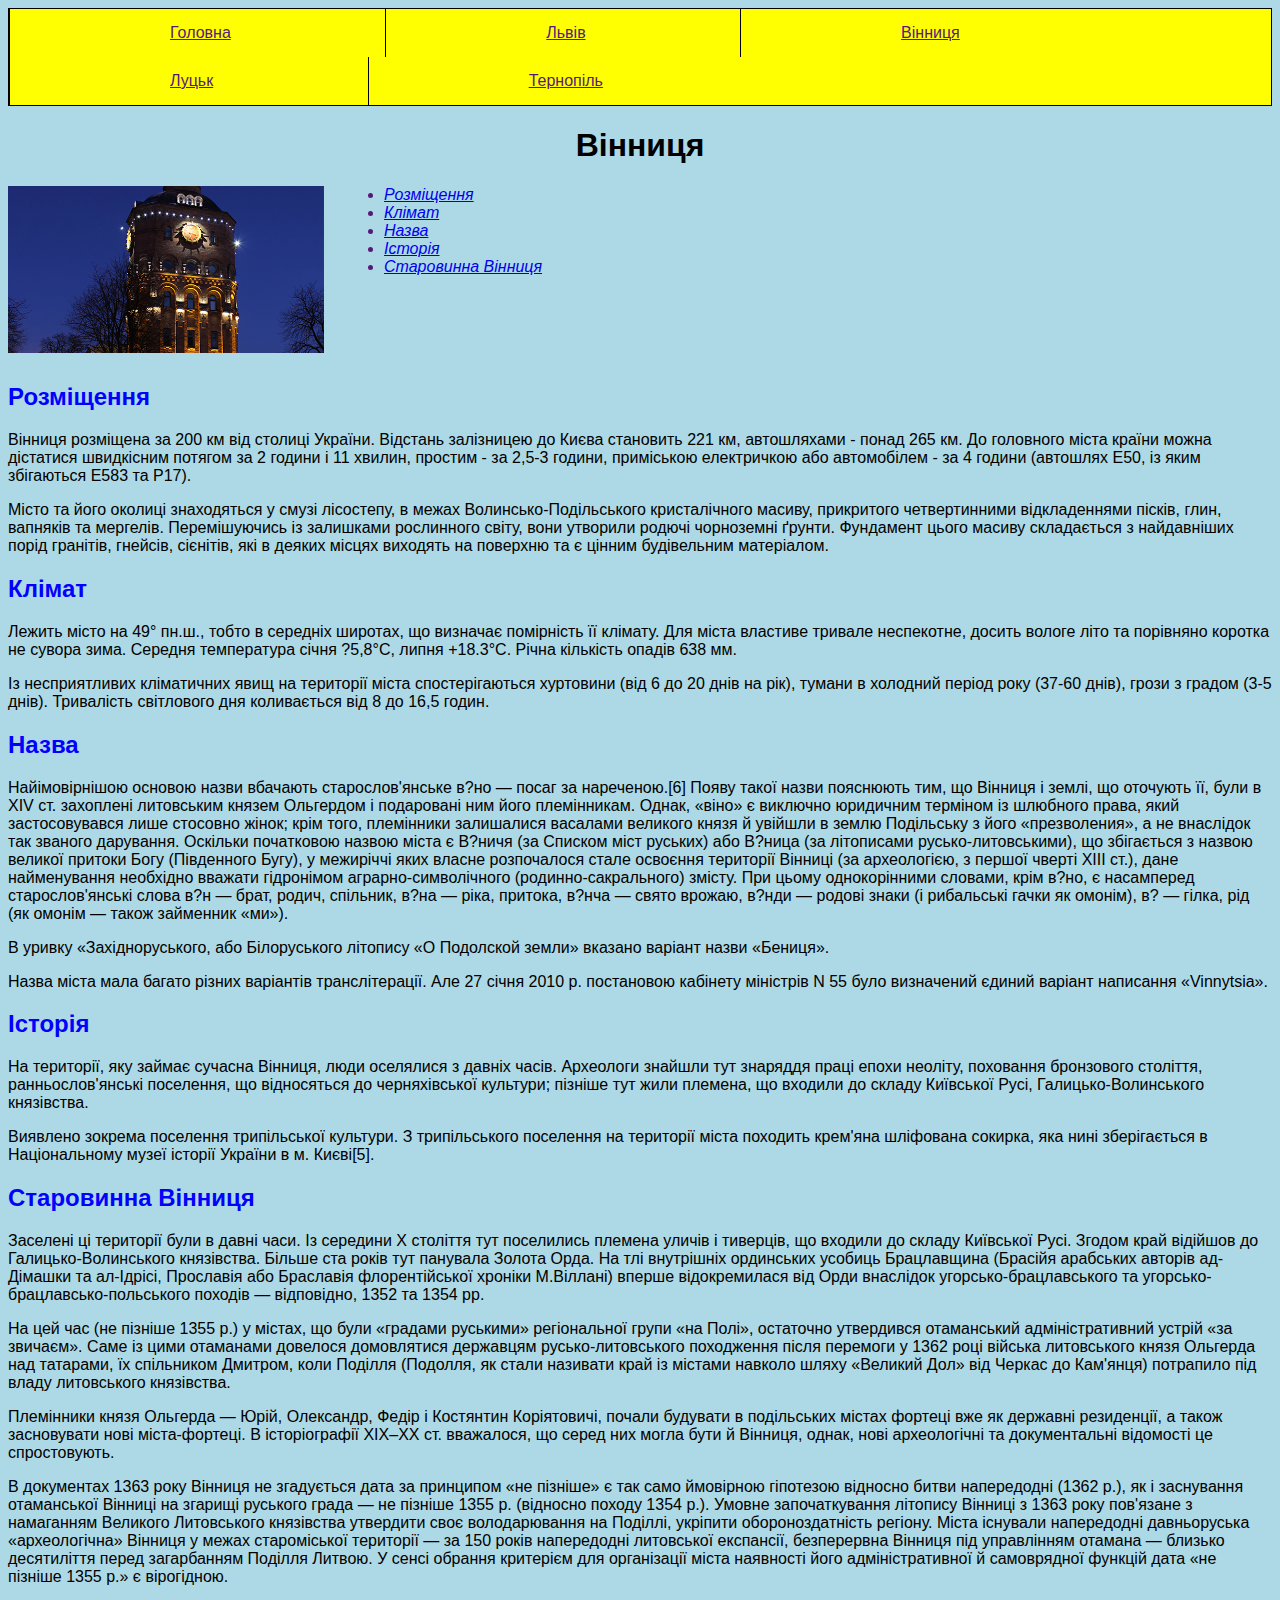
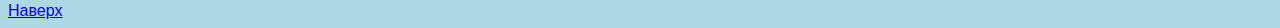
<file: Task01/vinnucia.html>
<!DOCTYPE html>
<html lang="uk">

<head>
    <meta charset="UTF-8">
    <title>Урок №5 - Завдання №1</title>
    <link rel="stylesheet" href="css/style.css">
</head>

<body>

    <a id="top"></a>
    <ul class="mainMenu">
        <li><a href="index.html">Головна</a></li>
        <li><a href="lviv.html">Львів</a></li>
        <li><a href="vinnucia.html">Вінниця</a></li>
        <li><a href="lyck.html">Луцьк</a></li>
        <li><a href="ternopil.html">Тернопіль</a></li>
    </ul>

    <h1>Вінниця</h1>

    <img src="images/vinnucia.jpg" alt="Вінниця">

    <ul class="scroll">
        <li><a href="#section1">Розміщення</a></li>
        <li><a href="#section2">Клімат</a></li>
        <li><a href="#section3">Назва</a></li>
        <li><a href="#section4">Історія</a></li>
        <li><a href="#section5">Старовинна Вінниця</a></li>
    </ul>

    <a id="section1"></a>
    <h2>Розміщення</h2>

    <p>Вінниця розміщена за 200 км від столиці України. Відстань залізницею до Києва становить 221 км, автошляхами - понад 265 км. До головного міста країни можна дістатися швидкісним потягом за 2 години і 11 хвилин, простим - за 2,5-3 години, приміською електричкою або автомобілем - за 4 години (автошлях E50, із яким збігаються E583 та Р17).</p>

    <p>Місто та його околиці знаходяться у смузі лісостепу, в межах Волинсько-Подільського кристалічного масиву, прикритого четвертинними відкладеннями пісків, глин, вапняків та мергелів. Перемішуючись із залишками рослинного світу, вони утворили родючі чорноземні ґрунти. Фундамент цього масиву складається з найдавніших порід гранітів, гнейсів, сієнітів, які в деяких місцях виходять на поверхню та є цінним будівельним матеріалом.
    </p>

    <a id="section2"></a>
    <h2>Клімат</h2>

    <p>Лежить місто на 49° пн.ш., тобто в середніх широтах, що визначає помірність її клімату. Для міста властиве тривале неспекотне, досить вологе літо та порівняно коротка не сувора зима. Середня температура січня ?5,8°С, липня +18.3°С. Річна кількість опадів 638 мм.</p>

    <p>Із несприятливих кліматичних явищ на території міста спостерігаються хуртовини (від 6 до 20 днів на рік), тумани в холодний період року (37-60 днів), грози з градом (3-5 днів). Тривалість світлового дня коливається від 8 до 16,5 годин.</p>

    <a id="section3"></a>
    <h2>Назва</h2>

    <p>Найімовірнішою основою назви вбачають старослов'янське в?но — посаг за нареченою.[6] Появу такої назви пояснюють тим, що Вінниця і землі, що оточують її, були в XIV ст. захоплені литовським князем Ольгердом і подаровані ним його племінникам. Однак, «віно» є виключно юридичним терміном із шлюбного права, який застосовувався лише стосовно жінок; крім того, племінники залишалися васалами великого князя й увійшли в землю Подільську з його «презволения», а не внаслідок так званого дарування. Оскільки початковою назвою міста є В?ничя (за Списком міст руських) або В?ница (за літописами русько-литовськими), що збігається з назвою великої притоки Богу (Південного Бугу), у межиріччі яких власне розпочалося стале освоєння території Вінниці (за археологією, з першої чверті ХІІІ ст.), дане найменування необхідно вважати гідронімом аграрно-символічного (родинно-сакрального) змісту. При цьому однокорінними словами, крім в?но, є насамперед старослов'янські слова в?н — брат, родич, спільник, в?на — ріка, притока, в?нча — свято врожаю, в?нди — родові знаки (і рибальські гачки як омонім), в? — гілка, рід (як омонім — також займенник «ми»).</p>

    <p>В уривку «Західноруського, або Білоруського літопису «О Подолской земли» вказано варіант назви «Бениця».</p>

    <p>Назва міста мала багато різних варіантів транслітерації. Але 27 січня 2010 р. постановою кабінету міністрів N 55 було визначений єдиний варіант написання «Vinnytsia».</p>

    <a id="section4"></a>
    <h2>Історія</h2>

    <p>На території, яку займає сучасна Вінниця, люди оселялися з давніх часів. Археологи знайшли тут знаряддя праці епохи неоліту, поховання бронзового століття, ранньослов'янські поселення, що відносяться до черняхівської культури; пізніше тут жили племена, що входили до складу Київської Русі, Галицько-Волинського князівства.</p>

    <p>Виявлено зокрема поселення трипільської культури. З трипільського поселення на території міста походить крем'яна шліфована сокирка, яка нині зберігається в Національному музеї історії України в м. Києві[5].</p>

    <a id="section5"></a>
    <h2>Старовинна Вінниця</h2>

    <p>Заселені ці території були в давні часи. Із середини X століття тут поселились племена уличів і тиверців, що входили до складу Київської Русі. Згодом край відійшов до Галицько-Волинського князівства. Більше ста років тут панувала Золота Орда. На тлі внутрішніх ординських усобиць Брацлавщина (Брасійя арабських авторів ад-Дімашки та ал-Ідрісі, Прославія або Браславія флорентійської хроніки М.Віллані) вперше відокремилася від Орди внаслідок угорсько-брацлавського та угорсько-брацлавсько-польського походів — відповідно, 1352 та 1354 рр.</p>

    <p>На цей час (не пізніше 1355 р.) у містах, що були «градами руськими» регіональної групи «на Полі», остаточно утвердився отаманський адміністративний устрій «за звичаєм». Саме із цими отаманами довелося домовлятися державцям русько-литовського походження після перемоги у 1362 році війська литовського князя Ольгерда над татарами, їх спільником Дмитром, коли Поділля (Подолля, як стали називати край із містами навколо шляху «Великий Дол» від Черкас до Кам'янця) потрапило під владу литовського князівства.</p>

    <p>Племінники князя Ольгерда — Юрій, Олександр, Федір і Костянтин Коріятовичі, почали будувати в подільських містах фортеці вже як державні резиденції, а також засновувати нові міста-фортеці. В історіографії XIX–XX ст. вважалося, що серед них могла бути й Вінниця, однак, нові археологічні та документальні відомості це спростовують.</p>

    <p>В документах 1363 року Вінниця не згадується дата за принципом «не пізніше» є так само ймовірною гіпотезою відносно битви напередодні (1362 р.), як і заснування отаманської Вінниці на згарищі руського града — не пізніше 1355 р. (відносно походу 1354 р.). Умовне започаткування літопису Вінниці з 1363 року пов'язане з намаганням Великого Литовського князівства утвердити своє володарювання на Поділлі, укріпити обороноздатність регіону. Міста існували напередодні давньоруська «археологічна» Вінниця у межах староміської території — за 150 років напередодні литовської експансії, безперервна Вінниця під управлінням отамана — близько десятиліття перед загарбанням Поділля Литвою. У сенсі обрання критерієм для організації міста наявності його адміністративної й самоврядної функцій дата «не пізніше 1355 р.» є вірогідною.</p>

    <a href="#top">Наверх</a>

</body>

</html>
</file>
<file: Task-01/.css/style.css>
body {
    font-family: "Arial", sans-serif;
    background-image: url("../.images/bg.jpg");
    color: #b9b9b9;
}

.container {
    position: absolute;
    left: 50%;
    top: 50%;
    margin-left: -300px;
    margin-top: -150px;
    width: 610px;
    height: 354px;
    background: url('../.images/form-bg.png') no-repeat;
}

/*Верхній рядок тексту-----------------------------*/
.textLogin {
    float: left;
    margin-top: 80px;
    margin-left: 30px;
    width: 540px;
    height: 30px;
    font-weight: bold;
    border-bottom: 1px solid #b9b9b9;
}

/*---------------------------------------------------*/

/*Стилі верхнього рядка------------------------------*/
span.black18 {
    color: #000000;
    font-size: 18px;
}

span.blue14 {
    color: #2944ab;
    font-size: 14px;
}

/*----------------------------------------------------*/

/*Контейнер для кнопок--------------------------------*/
.socialButton {
    float: left;
    margin-top: 20px;
    margin-left: 30px;
    width: 250px;
    height: 200px;
}

/*-----------------------------------------------------*/

/*Контейнер для логіна----------------------------------*/
.loginForm {
    float: right;
    margin-top: 10px;
    margin-right: 30px;
    width: 250px;
    height: 200px;
}

/*-----------------------------------------------------*/

/*Стилі для тексту контейнера кнщпок------------------*/
span.social {
    font-size: 12px;
    font-weight: bold;
}

span.facebook {
    color: #2944ab;
}

span.twitter {
    color: #30cad0;
}

/*------------------------------------------------------*/

/*Блок кнопок-------------------------------------*/
.buttonPosition {
    float: left;
    margin-top: 25px;
    margin-left: 30px;
}

/*-----------------------------------------------*/

/*Кнопки соцмереж--------------------------------*/
.buttonFb,
.buttonTw {
    width: 200px;
    height: 35px;
    border-radius: 10px;
    cursor: pointer;
    color: #ffffff;
    font-size: 12px;
}

/*----------------------------------------------*/

/*Градієнтна заливка кнопок--------------------*/
.buttonFb {
    background: -webkit-linear-gradient(#668dc8, #4870ab);
    background: -o-linear-gradient(#668dc8, #4870ab);
    background: linear-gradient(#668dc8, #4870ab);

}

.buttonTw {
    margin-top: 15px;
    background: -webkit-linear-gradient(#53d0d5, #36b3b8);
    background: -o-linear-gradient(#53d0d5, #36b3b8);
    background: linear-gradient(#53d0d5, #36b3b8);
}

/*-----------------------------------------------*/

/*Піктограмки на кнопках__________________________*/
.button1,
.button2 {
    padding-left: 10px;
    float: left;
}

/*-------------------------------------------------*/

/*Положення тексту на кнопках----------------------*/
.buttonFb span,
.buttonTw span {
    display: block;
    line-height: 20px;
    text-align: left;
    padding-left: 35px;
}

/*----------------------------------------------------*/

/*Форма введення даних--------------------------------*/
input[type="text"],
input[type="password"] {
    width: 170px;
    height: 30px;
    margin-top: 10px;
    margin-left: 25px;
    margin-bottom: 10px;
    border-radius: 10px;
    font-size: 18px;
}

input[type="text"] {
    background: url("../.images/user-icon.png") #ebebeb no-repeat 5px;
    padding-left: 30px;
}

input[type="password"] {
    background: url("../.images/password-icon.png") #ebebeb no-repeat 5px;
    padding-left: 30px;
}

input[type="submit"] {
    float: right;
    margin-right: 20px;
    width: 80px;
    height: 30px;
    border-radius: 10px;
    cursor: pointer;
    margin-top: 10px;
    background: -webkit-linear-gradient(#fad965, #d1b03d);
    background: -o-linear-gradient(#fad965, #d1b03d);
    background: linear-gradient(#fad965, #d1b03d);
}

.loginForm a {
    float: right;
    width: 150px;
    text-decoration: none;
    color: #b9b9b9;
    font-size: 12px;
    padding-top: 5px;
    text-align: right;
    padding-right: 20px;
}

/*---------------------------------------------------------*/

/*Вертикальна лінія----------------------------------------*/
.verticalLine {
    float: left;
    width: 20px;
    height: 160px;
    border-right: 2px solid #b9b9b9;
    margin-top: 25px;
    margin-left: 5px;
}

/*--------------------------------------------------------*/

/*Текст по середині лінії---------------------------------*/
.textOR {
    position: absolute;
    width: 30px;
    height: 40px;
    left: 290px;
    top: 190px;
    background-color: #e4e4e4;
}

.textOR p {
    position: absolute;
    left: 50%;
    top: 50%;
    padding: 0px;
    margin-left: -5px;
    margin-top: -5px;
    font-size: 12px;
}

/*---------------------------------------------------------*/
</file>
<file: Task-02/.css/style.css>
body {
    font-family: "Open Sans", serif;
}

.container {
    width: 800px;
    height: 600px;
    background: url("../.images/bg.jpg") no-repeat;
    position: absolute;
    top: 50%;
    left: 50%;
    margin-top: -300px;
    margin-left: -400px;
}

/*Форма для елементів---------------------------------------*/
.form {
    border: 1px solid transparent;
    position: relative;
    width: 330px;
    height: 560px;
    left: 240px;
}

/*----------------------------------------------------------*/

/*Напис Login Form-------------------------------------------*/
h1 {
    font-family: "AkzidenzGrotesk", "Open Sans", serif;
    font-weight: 700;
    font-size: 48px;
    text-transform: uppercase;
    padding: 0;
    margin-top: 40px;
    margin-bottom: 0;
    text-align: center;
    color: #00264d;
    text-shadow: 2px 2px 0px rgba(255, 255, 255, 0.6);
}

/*----------------------------------------------------------*/

/*Кнопки Facebook i Twitter---------------------------------*/
.btnFb {
    margin: 40px 0px 20px 5px;
    width: 160px;
    height: 30px;
    position: relative;
    display: inline-block;
}

.btnTw {
    margin: 40px 0px 20px 0px;
    width: 150px;
    height: 30px;
    position: relative;
    display: inline-block;
}

.btnFb a,
.btnTw a {
    text-decoration: none;
    color: #ffffff;
}

.imgFb {
    background: linear-gradient(#0d76be, #0d63ab);
    width: 30px;
    height: 30px;
    float: left;
    border: 1px solid #0d63ab;
    z-index: 2;
    border-radius: 5px 0 0 5px;
}

.imgTw {
    background: -webkit-linear-gradient(#57d5ff, #17ade0);
    background: -o-linear-gradient(#57d5ff, #17ade0);
    background: linear-gradient(#57d5ff, #17ade0);
    width: 35px;
    height: 30px;
    float: left;
    border: 1px solid #17ade0;
    z-index: 2;
    border-radius: 5px 0 0 5px;
}

.loginFb {
    background: -webkit-linear-gradient(#0d76be, #0d63ab);
    background: -o-linear-gradient(#0d76be, #0d63ab);
    background: linear-gradient(#0d76be, #0d63ab);
    width: 120px;
    height: 30px;
    padding: 0 0 0 30px;
    text-align: center;
    line-height: 30px;
    font-size: 10px;
    border: 1px solid #0d63ab;
    border-radius: 5px;
}

.loginTw {
    background: -webkit-linear-gradient(#57d5ff, #17ade0);
    background: -o-linear-gradient(#57d5ff, #17ade0);
    background: linear-gradient(#57d5ff, #17ade0);
    width: 120px;
    height: 30px;
    padding: 0 0 0 35px;
    text-align: center;
    line-height: 30px;
    font-size: 10px;
    border: 1px solid #17ade0;
    border-radius: 5px;
}

.imgFb img {
    padding-top: 4px;
    padding-left: 8px;
    z-index: 2;
}

.imgTw img {
    padding-top: 5px;
    padding-left: 5px;
    z-index: 2;
}

/*----------------------------------------------------------*/

/*Роздільна смуга з текстом---------------------------------*/
.hl {
    width: 130px;
    height: 10px;
    border-bottom: 2px solid #ebebeb;
    float: left;
    margin: 25px 0px 0px 100px;
    z-index: 1;
}

.circle {
    margin: 15px auto;
    width: 40px;
    height: 40px;
    position: relative;
    border-radius: 40px;
    background-color: #ebebeb;
    z-index: 2;
}

.circle span {
    color: #797979;
    font-size: 14px;
    font-weight: bold;
    margin-top: -12px;
    margin-left: 12px;
    z-index: 3;
}

/*------------------------------------------------------------*/

/*Поля  вводу логіна та пароля--------------------------------*/
input[type="text"] {
    float: left;
    margin-top: 10px;
    width: 275px;
    height: 40px;
    display: block;
    background: #ebebeb;
    border: 1px solid #797979;
    font-size: 20px;
    padding-left: 10px;
    border-radius: 5px 0 0 5px;
}

input[type="password"] {
    float: left;
    margin-top: 20px;
    width: 275px;
    height: 40px;
    display: block;
    background: #ebebeb;
    border: 1px solid #797979;
    font-size: 20px;
    padding-left: 10px;
    border-radius: 5px 0 0 5px;
}

.log {
    float: left;
    width: 40px;
    height: 42px;
    margin-top: 10px;
    margin-left: -1px;
    display: block;
    border: 1px solid #797979;
    background: url("../.images/user-icon.png") #ebebeb no-repeat 8px;
    border-radius: 0 5px 5px 0;
}

.passwd {
    float: left;
    width: 40px;
    height: 42px;
    margin-top: 20px;
    margin-left: -1px;
    display: block;
    border: 1px solid #797979;
    background: url("../.images/password-icon.png") #ebebeb no-repeat 10px;
    border-radius: 0 5px 5px 0;
}

input[type="text"]:focus {
    border-left: 1px solid #007eff;
    border-top: 1px solid #007eff;
    border-bottom: 1px solid #007eff;
    box-shadow: 0 0 30px rgba(235, 235, 235, 0.8);
    color: #007eff;
}

input[type="text"]:focus::placeholder {
    color: #007eff;
}

input[type="text"]:focus::-moz-placeholder {
    color: #007eff;
}

input[type="text"]:focus::-webkit-input-placeholder {
    color: #007eff;
}

input[type="text"]:focus::-ms-input-placeholder {
    color: #007eff;
}

input[type="text"]:focus:-ms-input-placeholder {
    color: #007eff;
}

input[type="text"]:focus + div.log {
    border-right: 1px solid #007eff;
    border-top: 1px solid #007eff;
    border-bottom: 1px solid #007eff;
    background: url("../.images/user-icon-active.png") #ebebeb no-repeat 8px;
    box-shadow: 0 0 30px rgba(235, 235, 235, 0.8);
}

input[type="password"]:focus {
    border-left: 1px solid #007eff;
    border-top: 1px solid #007eff;
    border-bottom: 1px solid #007eff;
    box-shadow: 0 0 30px rgba(235, 235, 235, 0.8);
    color: #007eff;
}

input[type="password"]:focus::placeholder {
    color: #007eff;
}

input[type="password"]:focus::-moz-placeholder {
    color: #007eff;
}

input[type="password"]:focus::-webkit-input-placeholder {
    color: #007eff;
}

input[type="password"]:focus::-ms-input-placeholder {
    color: #007eff;
}

input[type="password"]:focus:-ms-input-placeholder {
    color: #007eff;
}

input[type="password"]:focus + div.passwd {
    border-right: 1px solid #007eff;
    border-top: 1px solid #007eff;
    border-bottom: 1px solid #007eff;
    background: url("../.images/password-icon-active.png") #ebebeb no-repeat 10px;
    box-shadow: 0 0 30px rgba(235, 235, 235, 0.8);
}

/*---------------------------------------------------------------*/

/*Флажок "Запамятати мене---------------------------------------"*/
.check {
    width: 120px;
    height: 20px;
    float: left;
    color: #ebebeb;
    font-size: 13px;
    line-height: 20px;
    display: inline-block;
    padding-top: 20px;
}

/*---------------------------------------------------------------*/

/*Ссилка на відновлення паролю*/
.forgot {
    text-decoration: none;
    color: #ebebeb;
    float: right;
    display: inline-block;
    font-size: 13px;
    padding-top: 20px;
}

/*----------------------------------------------------------------*/

/*Кнопка Login----------------------------------------------------*/
.btnlog {
    display: block;
    float: left;
    width: 325px;
    height: 40px;
    margin-top: 20px;
    border-radius: 7px;
    background: #254e77;
    border: 2px solid #4f7091;
}

.btnlog a {
    text-decoration: none;
    color: #ebebeb;
    font-size: 20px;
    font-weight: bold;
    text-align: center;
    line-height: 40px;
}

/*----------------------------------------------------------------*/

/*Посилання на реєстрацію-----------------------------------------*/
span {
    display: block;
    float: left;
    margin: 20px 20px 0px 90px;
    font-size: 12px;
    color: #797979;
}

.link {
    color: #007eff;
}

/*-----------------------------------------------------------------*/
</file>
<file: Task01/css/style.css>
body {
    font-family: "Arial", sans-serif;
    background-color: #add9e6;
}

img {
    width: 25%;
    float: left;
    padding: 0px 60px 30px 0px;
}

/* Горизонтальне меню*/
ul.mainMenu {
    list-style: none;
    padding: 0;
    margin: 0;
    border: 1px solid black;
    background-color: #ffff01;
}

ul.mainMenu li {
    display: inline-block;
    border-left: 1px solid black;
    margin-right: -5px;
}

ul.mainMenu a {
    padding: 15px 160px;
    margin-right: -5px;
    color: #551a78;
    text-decoration: underline;
    display: block;
}

/*Кінець блоку горизонтального меню*/

/*Заголовок*/
h1 {
    clear: both;
    text-align: center;
}

/*Пункти*/
h2 {
    clear: both;
    color: #0201fd;
}

/*Навігація по тексту*/
ul.scroll {
    color: #551a78;
    font-style: italic;
}
</file>
<file: Task02/css/style.css>
body {
    background: url("../images/bg.jpg") no-repeat;
    font-family: "Arial", sans-serif;
}

h1 {
    font-style: italic;
    text-decoration: underline;
    font-weight: bold;
    font-size: 36px;
    color: white;
}

.table {
    background-color: #eed0f2;
    position: absolute;
    width: 700px;
    height: 300px;
    top: 80px;
    right: 5px;
    border: 4px double black;
    padding: 20px 10px;
    font-family: serif;
}

h2 {
    text-align: center;
    color: blue;
}

.red {
    color: red;
    text-align: justify;
}

.italic {
    font-style: italic;
    font-family: sans-serif;
}
</file>
<file: Task1/.css/style.css>
.colorRed {
    color: red;
}

.colorGreen {
    color: green;
}

.colorBlue {
    color: blue;
}

.textStyle {
    font-style: italic;
    font-weight: bolder;
}

.colorRed,
.colorGreen,
.colorBlue {
    font-size: 22px;
}
</file>
<file: Task2/.css/style.css>
.firstTable {
    width: 600px;
    height: 300px;
    border-collapse: collapse;
    border-spacing: 0;
}

.cellHeight {
    height: 200px;
}

.firstTable td {
    text-align: center;
    vertical-align: middle;
    border: 1px solid black;  
}

.secondTable {
    border-spacing: 0;
    border-collapse: collapse;
    width: 600px;
    height: 90px;
}

.secondTable td {
    border: 1px solid black;
    width: 150px;
    height: 30px;
}

.colorCol {
    background-color: yellow;
}

.thirdTable {
    width: 600px;
    height: 200px;
    border-spacing: 0;
    border-collapse: collapse;
}

.thirdTable th {
    border: 1px solid black;
    background-color: yellow;
}

.thirdTable td {
    text-align: center;
    border: 1px solid black;
}

caption {
    font-size: 22px;
    font-style: italic;
}
</file>
